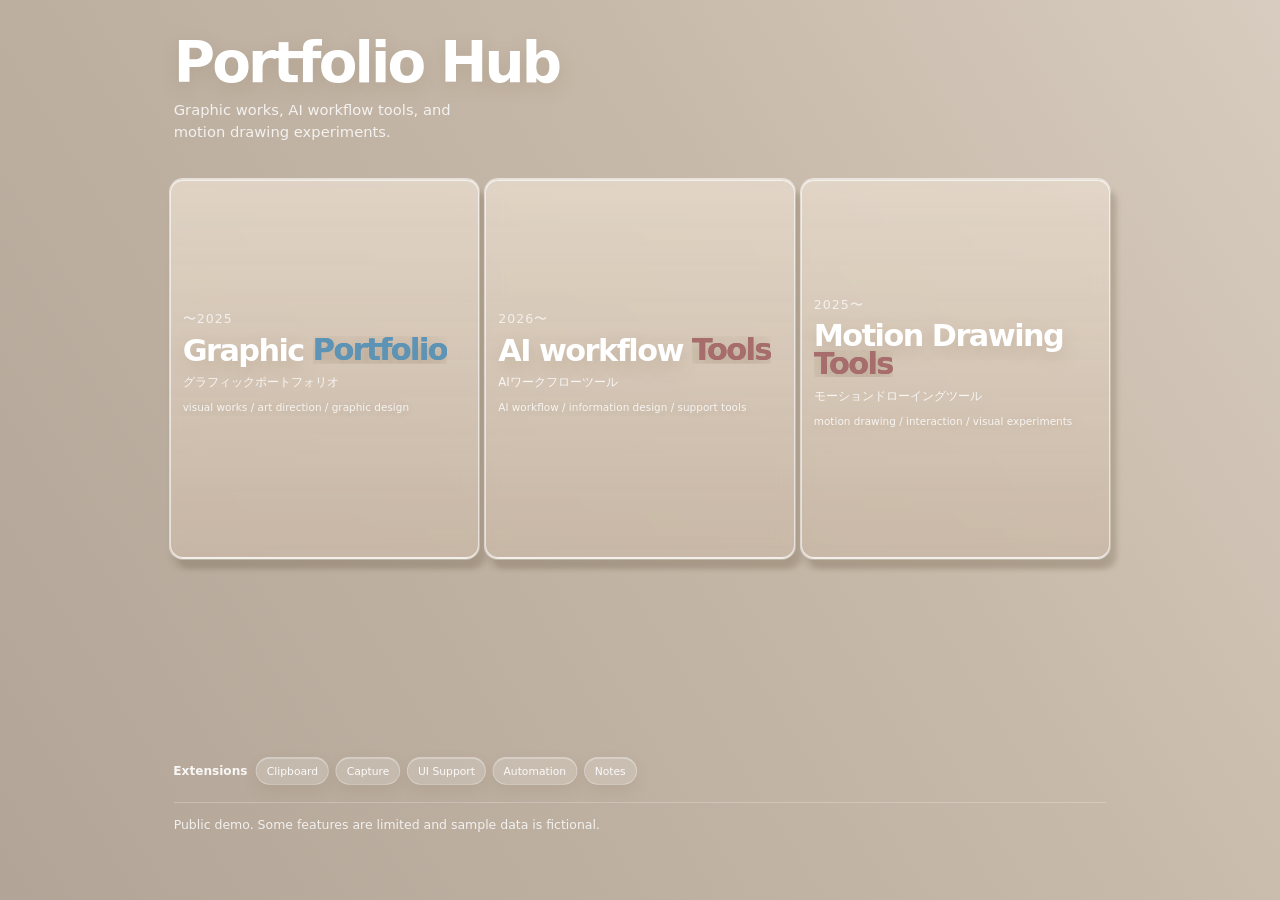
<file: index.html>
<!doctype html>
<html lang="ja">
  <head>
    <meta charset="utf-8" />
    <meta name="viewport" content="width=device-width, initial-scale=1" />
    <meta name="description" content="AI時代の制作を支える、試作と表現のポートフォリオ" />
    <title>Making Tools for Making</title>
    <link rel="icon" href="data:," />
    <script>
      (function() {
        var KEY = "portfoliohub.adminMode";
        var TOKEN = "karagaki-local";
        var params = new URLSearchParams(window.location.search);
        if (params.get("disableAdmin") === "1") {
          localStorage.removeItem(KEY);
        }
        if (params.get("enableAdmin") === TOKEN || params.get("creator") === TOKEN || params.get("admin") === TOKEN) {
          localStorage.setItem(KEY, "1");
        }
        if (localStorage.getItem(KEY) !== "1") {
          document.documentElement.classList.add("hub-public-demo-admin-locked");
        }
      })();
    </script>
    <link rel="stylesheet" href="./assets/css/style.css" />
    <script defer src="./assets/js/main.js"></script>
  </head>
  <body>
    <main class="page">
      <section class="hero">
        <h1>Portfolio Hub</h1>
        <p class="lead">Graphic works, AI workflow tools, and motion drawing experiments.</p>
      </section>

      <section class="cards" aria-label="portfolio sections">
        <a class="card card-graphic" id="graphic" href="https://karagaki.github.io/testportfolio/" aria-label="Graphic portfolio">
          <div class="card-body">
            <p class="card-year">〜2025</p>
            <h2><span class="logo-word logo-word--base">Graphic</span> <span class="logo-word logo-word--portfolio" data-logo-text="Portfolio">Portfolio</span></h2>
            <p class="card-title-ja">グラフィックポートフォリオ</p>
            <p class="card-sub">visual works / art direction / graphic design</p>
          </div>
        </a>

        <a class="card card-kashinoki" id="system-tools" href="./system-tools/index.html" aria-label="AI workflow Tools">
          <div class="card-body">
            <p class="card-year">2026〜</p>
            <h2><span class="logo-word logo-word--base">AI workflow</span> <span class="logo-word logo-word--tools" data-logo-text="Tools">Tools</span></h2>
            <p class="card-title-ja">AIワークフローツール</p>
            <p class="card-sub">AI workflow / information design / support tools</p>
          </div>
        </a>

        <a class="card card-p5" id="uiux-animation-tools" href="./uiux-animation-tools/index.html" aria-label="Motion Drawing Tools">
          <div class="card-body">
            <p class="card-year">2025〜</p>
            <h2><span class="logo-word logo-word--base">Motion Drawing</span> <span class="logo-word logo-word--tools" data-logo-text="Tools">Tools</span></h2>
            <p class="card-title-ja">モーションドローイングツール</p>
            <p class="card-sub">motion drawing / interaction / visual experiments</p>
          </div>
        </a>
      </section>

      <section class="card-hover-summary" aria-live="polite" aria-atomic="true" data-card-hover-summary>
        <p data-card-hover-text></p>
      </section>

      <!-- 個別紹介ページは廃止。TOPカードhover時の短文表示へ統合。 -->

      <section class="footer-block" id="extensions">
        <h3>Extensions</h3>
        <div class="pill-group" aria-label="extensions links">
          <a class="pill" href="#extensions">Clipboard</a>
          <a class="pill" href="#extensions">Capture</a>
          <a class="pill" href="#extensions">UI Support</a>
          <a class="pill" href="#extensions">Automation</a>
          <a class="pill" href="#extensions">Notes</a>
        </div>
      </section>

      <p class="note">Public demo. Some features are limited and sample data is fictional.</p>
    </main>

    <button class="hub-settings-toggle" type="button" aria-expanded="false" aria-controls="hub-settings-panel" aria-label="Open settings panel">？</button>

    <section class="hub-settings" id="hub-settings-panel" aria-hidden="true" aria-label="Hub settings panel">
      <div class="hub-settings__panel">
        <div class="hub-settings__header">
          <div>
            <p class="hub-settings__eyebrow">Hub controls</p>
            <h2>Visual settings</h2>
          </div>
          <button class="hub-settings__close" type="button" aria-label="Close settings panel">Close</button>
        </div>

        <div class="hub-settings__body">
          <h3 class="hub-settings__group">背景</h3>
          <label class="hub-control"><span>背景の明るさ</span><input type="range" min="0.58" max="1.48" step="0.01" data-hub-control="bg-lightness" /></label>
          <label class="hub-control"><span>背景の暖色感</span><input type="range" min="0.68" max="1.42" step="0.01" data-hub-control="bg-warmth" /></label>
          <label class="hub-control"><span>背景ぼかし光の強さ</span><input type="range" min="0" max="2" step="0.01" data-hub-control="light-strength" /></label>
          <label class="hub-control"><span>背景光の位置</span><input type="range" min="0.6" max="1.5" step="0.01" data-hub-control="light-position" /></label>
          <label class="hub-control"><span>背景光の広がり</span><input type="range" min="0.55" max="1.6" step="0.01" data-hub-control="light-spread" /></label>
          <label class="hub-control"><span>背景グラデーション角度</span><input type="range" min="120" max="240" step="1" data-hub-control="bg-angle" /></label>
          <label class="hub-control"><span>背景コントラスト</span><input type="range" min="0.78" max="1.3" step="0.01" data-hub-control="bg-contrast" /></label>

          <h3 class="hub-settings__group">カード</h3>
          <label class="hub-control"><span>パネル透明度</span><input type="range" min="0.05" max="0.6" step="0.01" data-hub-control="card-alpha" /></label>
          <label class="hub-control"><span>パネルblur</span><input type="range" min="8" max="44" step="1" data-hub-control="card-blur" /></label>
          <label class="hub-control"><span>パネル境界線の強さ</span><input type="range" min="0.08" max="0.92" step="0.01" data-hub-control="card-border-alpha" /></label>
          <label class="hub-control"><span>パネル影の強さ</span><input type="range" min="0.02" max="0.5" step="0.01" data-hub-control="card-shadow-strength" /></label>
          <label class="hub-control"><span>パネルハイライト強度</span><input type="range" min="0.08" max="0.9" step="0.01" data-hub-control="card-highlight-strength" /></label>
          <label class="hub-control"><span>パネル内側光</span><input type="range" min="0.02" max="0.56" step="0.01" data-hub-control="card-inner-light" /></label>
          <label class="hub-control"><span>カード幅</span><input type="range" min="0.84" max="1.22" step="0.01" data-hub-control="card-width" /></label>
          <label class="hub-control"><span>カード角丸</span><input type="range" min="14" max="52" step="1" data-hub-control="card-radius" /></label>
          <label class="hub-control"><span>角丸のなめらかさ</span><input type="range" min="0.7" max="1.4" step="0.01" data-hub-control="card-radius-smooth" /></label>
          <label class="hub-control"><span>上ハイライト位置</span><input type="range" min="-0.2" max="0.6" step="0.01" data-hub-control="card-highlight-y" /></label>
          <label class="hub-control"><span>下グラデーション濃度</span><input type="range" min="0" max="0.4" step="0.01" data-hub-control="card-bottom-tint" /></label>
          <label class="hub-control"><span>カード高さ</span><input type="range" min="150" max="380" step="1" data-hub-control="card-height" /></label>
          <label class="hub-control"><span>カード内余白</span><input type="range" min="8" max="34" step="1" data-hub-control="card-padding" /></label>
          <label class="hub-control"><span>カード内側曇り</span><input type="range" min="0.72" max="1.3" step="0.01" data-hub-control="frost-strength" /></label>
          <label class="hub-control"><span>白フチの強さ</span><input type="range" min="0.72" max="1.3" step="0.01" data-hub-control="edge-white" /></label>
          <h3 class="hub-settings__group">文字</h3>
          <label class="hub-control"><span>文字位置 上下</span><input type="range" min="-60" max="60" step="1" data-hub-control="card-content-y" /></label>
          <label class="hub-control"><span>文字位置 左右</span><input type="range" min="-18" max="18" step="1" data-hub-control="card-content-x" /></label>
          <label class="hub-control"><span>文字ブロック間隔</span><input type="range" min="2" max="18" step="1" data-hub-control="card-text-gap" /></label>
          <label class="hub-control"><span>タイトルサイズ</span><input type="range" min="0.82" max="1.24" step="0.01" data-hub-control="title-size" /></label>
          <label class="hub-control"><span>日本語補足サイズ</span><input type="range" min="0.82" max="1.24" step="0.01" data-hub-control="ja-size" /></label>
          <label class="hub-control"><span>英語説明サイズ</span><input type="range" min="0.78" max="1.28" step="0.01" data-hub-control="sub-size" /></label>
          <label class="hub-control"><span>年代表示サイズ</span><input type="range" min="0.76" max="1.3" step="0.01" data-hub-control="year-size" /></label>
          <label class="hub-control"><span>文字全体の行間</span><input type="range" min="0.88" max="1.2" step="0.01" data-hub-control="line-height" /></label>
          <label class="hub-control"><span>文字の明るさ</span><input type="range" min="0.55" max="1" step="0.01" data-hub-control="text-strength" /></label>
          <label class="hub-control"><span>文字影の強さ</span><input type="range" min="0.02" max="0.55" step="0.01" data-hub-control="text-shadow-strength" /></label>
          <label class="hub-control hub-control--color"><span>説明文の影色</span><input type="color" value="#000000" data-hub-control="hover-text-shadow-color" /></label>

          <h3 class="hub-settings__group">影</h3>
          <label class="hub-control"><span>影の距離</span><input type="range" min="0" max="44" step="1" data-hub-control="shadow-distance" /></label>
          <label class="hub-control"><span>影のぼかし</span><input type="range" min="8" max="64" step="1" data-hub-control="shadow-blur" /></label>
          <label class="hub-control"><span>影の濃さ</span><input type="range" min="0.04" max="0.5" step="0.01" data-hub-control="shadow-alpha" /></label>
          <label class="hub-control"><span>影の下方向</span><input type="range" min="-12" max="34" step="1" data-hub-control="shadow-y" /></label>
          <label class="hub-control"><span>影の横方向</span><input type="range" min="-12" max="34" step="1" data-hub-control="shadow-x" /></label>
          <label class="hub-control"><span>影色の暖色感</span><input type="range" min="0.72" max="1.3" step="0.01" data-hub-control="shadow-warmth" /></label>
          <label class="hub-control"><span>影の広がり</span><input type="range" min="0.72" max="1.4" step="0.01" data-hub-control="shadow-spread" /></label>
          <label class="hub-control"><span>内側ハイライト</span><input type="range" min="0.04" max="0.8" step="0.01" data-hub-control="inner-highlight" /></label>
          <label class="hub-control"><span>下辺の接地影</span><input type="range" min="0" max="1" step="0.01" data-hub-control="ground-shadow" /></label>
          <label class="hub-control"><span>影バリエーション</span><select data-hub-control="shadow-mode"><option value="Soft">Soft</option><option value="Floating">Floating</option><option value="Deep">Deep</option><option value="Flat">Flat</option><option value="Glow">Glow</option></select></label>

          <h3 class="hub-settings__group">下部</h3>
          <label class="hub-control"><span>全体サイズ</span><input type="range" min="0.8" max="1.24" step="0.01" data-hub-control="scale" /></label>
          <label class="hub-control"><span>全体左右余白</span><input type="range" min="0.72" max="1.28" step="0.01" data-hub-control="page-padding-x" /></label>
          <label class="hub-control"><span>全体上下余白</span><input type="range" min="0.72" max="1.28" step="0.01" data-hub-control="page-padding-y" /></label>
          <label class="hub-control"><span>Extensions位置</span><input type="range" min="-0.2" max="0.8" step="0.01" data-hub-control="extensions-y" /></label>
          <label class="hub-control"><span>Extensionsサイズ</span><input type="range" min="0.84" max="1.18" step="0.01" data-hub-control="extensions-size" /></label>
          <label class="hub-control"><span>カード間隔</span><input type="range" min="4" max="28" step="1" data-hub-control="card-gap" /></label>
          <label class="hub-control"><span>pill透明度</span><input type="range" min="0.06" max="0.34" step="0.01" data-hub-control="pill-alpha" /></label>
          <label class="hub-control"><span>pill境界線</span><input type="range" min="0.12" max="0.7" step="0.01" data-hub-control="pill-border-alpha" /></label>

        </div>

        <div class="hub-settings__footer">
          <button class="hub-settings__copy" type="button">設定値をコピー</button>
          <button class="hub-settings__reset" type="button">初期設定へ戻す</button>
          <span class="hub-settings__status" aria-live="polite" aria-atomic="true"></span>
        </div>
      </div>
    </section>
  </body>
</html>
</file>
<file: assets/css/style.css>
:root {
  color-scheme: light;
  --bg: #c8beb1;
  --bg-soft: #a99f93;
  /* 仮素材。後で正式なTOP背景素材へ差し替え予定。 */
  --hub-preview-image: url("../img/system-tools-preview01-1.webp");
  --hub-page-background:
    radial-gradient(circle at calc(18% * var(--hub-light-position)) calc(16% * var(--hub-light-position)), rgba(255, 247, 236, calc(0.58 * var(--hub-light-strength) * var(--hub-bg-contrast))), transparent 0 calc(22% * var(--hub-light-spread))),
    radial-gradient(circle at calc(84% / var(--hub-light-position)) 14%, rgba(255, 255, 255, calc(0.34 * var(--hub-light-strength) * var(--hub-bg-contrast))), transparent 0 calc(18% * var(--hub-light-spread))),
    radial-gradient(circle at 52% 82%, rgba(147, 124, 101, calc(0.28 * var(--hub-bg-warmth) * var(--hub-bg-contrast))), transparent 0 calc(24% * var(--hub-light-spread))),
    radial-gradient(circle at 72% 62%, rgba(255, 236, 215, calc(0.18 * var(--hub-light-strength) * var(--hub-bg-contrast))), transparent 0 calc(20% * var(--hub-light-spread))),
    linear-gradient(var(--hub-bg-angle),
      color-mix(in srgb, #d7ccbf calc(100% * var(--hub-bg-lightness)), white 0%) 0%,
      color-mix(in srgb, #c7b9a9 calc(100% * var(--hub-bg-lightness)), white 0%) 38%,
      color-mix(in srgb, #b2a597 calc(100% * var(--hub-bg-lightness)), white 0%) 100%);
  --surface: rgba(255, 255, 255, 0.26);
  --surface-strong: rgba(255, 255, 255, 0.34);
  --text: rgba(255, 255, 255, 0.98);
  --muted: rgba(255, 255, 255, 0.82);
  --muted-soft: rgba(255, 255, 255, 0.7);
  --border: rgba(255, 255, 255, 0.5);
  --shadow: 0 24px 48px rgba(94, 79, 61, 0.18);
  --radius-xl: 38px;
  --hub-bg-lightness: 1;
  --hub-bg-warmth: 1;
  --hub-light-strength: 1;
  --hub-card-alpha: 0.34;
  --hub-card-blur: 26px;
  --hub-card-border-alpha: 0.5;
  --hub-card-shadow-strength: 0.18;
  --hub-text-strength: 0.98;
  --hub-scale: 1;
  --hub-card-gap: 14px;
  --hub-card-radius: 30px;
  --hub-card-height: 238px;
  --hub-card-padding: 18px;
  --hub-light-position: 1;
  --hub-light-spread: 1;
  --hub-card-highlight-strength: 0.44;
  --hub-card-inner-light: 0.24;
  --hub-text-shadow-strength: 0.2;
  --hub-hover-text-shadow-color: #000000;
  --hub-hover-text-shadow-rgb: 0, 0, 0;
  --hub-hover-line1-size: 19.5px;
  --hub-hover-line2-size: 19.5px;
  --hub-hover-line3-size: 14.5px;
  --hub-hover-line-gap: 16px;
  --hub-hover-summary-gap: 30px;
  --hub-hover-char-start-delay: 0.08s;
  --hub-hover-char-step: 0.04s;
  --hub-hover-char-duration: 1.12s;
  --hub-hover-char-x-start: 0em;
  --hub-hover-char-y-start: 0.87em;
  --hub-hover-char-blur: 3.5px;
  --hub-shadow-distance: 18px;
  --hub-shadow-blur: 38px;
  --hub-shadow-alpha: 0.18;
  --hub-card-shadow-alpha-final: 0.18;
  --hub-card-shadow-ambient-alpha-final: 0.08;
  --hub-card-shadow-hover-alpha-final: 0.26;
  --hub-shadow-y: 12px;
  --hub-inner-highlight: 0.58;
  --hub-ground-shadow: 0.14;
  --hub-shadow-mode: Soft;
  --hub-card-width: 1;
  --hub-card-radius-smooth: 1;
  --hub-card-highlight-y: 0.18;
  --hub-card-bottom-tint: 0.12;
  --hub-bg-angle: 180deg;
  --hub-bg-contrast: 1;
  --hub-page-padding-x: 1;
  --hub-page-padding-y: 1;
  --hub-extensions-y: 0;
  --hub-extensions-size: 1;
  --hub-pill-alpha: 0.22;
  --hub-pill-border-alpha: 0.4;
  --hub-card-content-y: 0;
  --hub-card-content-x: 0;
  --hub-card-text-gap: 8px;
  --hub-title-size: 1;
  --hub-ja-size: 1;
  --hub-sub-size: 1;
  --hub-year-size: 1;
  --hub-line-height: 1;
  --hub-frost-strength: 1;
  --hub-edge-white: 1;
  --hub-shadow-x: 18px;
  --hub-shadow-warmth: 1;
  --hub-shadow-spread: 1;
  --hub-card-exit-duration: 0.8s;
  --hub-intro-in-duration: 1s;
  --hub-intro-out-duration: 0.8s;
  --hub-copy-delay: 0.4s;
  --hub-page-jump-delay: 0.5s;
  --hub-preview-float-duration: 6s;
  --hub-preview-float-distance: 6px;
  --hub-preview-slide-duration: 5s;
  --hub-card-preview-fade-duration: 1.8s;
  --hub-card-preview-opacity: 0.74;
  --hub-card-preview-image-width: 1800px;
  --hub-panel-switch-duration: 0.6s;
  --hub-panel-switch-delay: 0.2s;
  --hub-panel-overlap-duration: 0.25s;
  --hub-cta-fade-duration: 0.5s;
  --hub-return-response-duration: 0.18s;
  --hub-arrow-response-duration: 0.18s;
  --hub-button-hover-lift: 2px;
  --hub-auto-panel-lift-duration: 1.35s;
  --hub-logo-delay: 1.2s;
  --hub-logo-portfolio-color: #7fb6d8;
  --hub-logo-portfolio-color-rgb: 127, 182, 216;
  --hub-logo-portfolio-duration: 2.4s;
  --hub-logo-portfolio-clip-from: inset(100% 0 0 0);
  --hub-logo-portfolio-clip-to: inset(0 0 100% 0);
  --hub-logo-portfolio-gradient-angle: 0deg;
  --hub-logo-tools-color: #d79a6f;
  --hub-logo-tools-color-rgb: 215, 154, 111;
  --hub-logo-tools-duration: 2.4s;
  --hub-logo-tools-clip-from: inset(100% 0 0 0);
  --hub-logo-tools-clip-to: inset(0 0 100% 0);
  --hub-logo-tools-gradient-angle: 0deg;
  --settings-dock-width: clamp(248px, 20vw, 260px);
  --settings-dock-gap: clamp(6px, 0.8vw, 10px);
}

* {
  box-sizing: border-box;
}

html {
  scroll-behavior: smooth;
  min-height: 100%;
  background: var(--hub-page-background);
  overscroll-behavior-x: none;
  overscroll-behavior-y: none;
  overflow-x: hidden;
}

body {
  margin: 0;
  font-family: ui-sans-serif, system-ui, -apple-system, BlinkMacSystemFont, "Segoe UI", sans-serif;
  color: var(--text);
  background: var(--hub-page-background);
  min-height: 100vh;
  min-height: 100dvh;
  overscroll-behavior-x: none;
  overscroll-behavior-y: none;
  overflow-x: hidden;
}

a {
  color: inherit;
  text-decoration: none;
}

.page {
  position: relative;
  z-index: 1;
  isolation: isolate;
  width: min(calc(940px * var(--hub-scale) * var(--hub-card-width)), calc(100% - 28px));
  margin: 0 auto;
  padding: calc(24px * var(--hub-page-padding-y)) calc(14px * var(--hub-page-padding-x)) calc(34px * var(--hub-page-padding-y));
  transition: width 0.45s cubic-bezier(.22, 1, .36, 1), margin 0.45s cubic-bezier(.22, 1, .36, 1), max-width 0.45s cubic-bezier(.22, 1, .36, 1);
}

body.hub-settings-open {
  overflow: hidden;
  --settings-dock-width: clamp(248px, 20vw, 260px);
  --settings-dock-gap: clamp(6px, 0.8vw, 10px);
}

body.hub-settings-open .page {
  width: calc(100% - var(--settings-dock-width) - var(--settings-dock-gap));
  max-width: none;
  margin: 0;
  user-select: none;
}

.hero {
  padding: 6px 4px 16px;
}

.hero h1 {
  margin: 0;
  font-size: clamp(2.1rem, 4.4vw, 4.2rem);
  line-height: 0.92;
  letter-spacing: -0.05em;
  color: rgba(255, 255, 255, var(--hub-text-strength));
  text-shadow: 0 6px 18px rgba(124, 98, 73, 0.18);
}

.lead {
  max-width: 320px;
  margin: 10px 0 0;
  font-size: 0.92rem;
  line-height: 1.5;
  color: var(--muted);
}

.cards {
  position: relative;
  isolation: isolate;
  display: grid;
  grid-template-columns: repeat(3, minmax(0, 1fr));
  gap: var(--hub-card-gap);
  margin-top: 20px;
  max-height: calc((var(--hub-card-height) * 1px) + 40px);
  overflow: visible;
  transition: opacity var(--hub-card-exit-duration) ease, transform var(--hub-card-exit-duration) ease, filter var(--hub-card-exit-duration) ease, max-height var(--hub-card-exit-duration) ease, margin-top var(--hub-card-exit-duration) ease;
}

.page::before {
  content: "";
  position: fixed;
  inset: -8vh -8vw;
  z-index: -1;
  background-color: rgba(217, 210, 200, 0.66);
  background-image: none;
  opacity: 0;
  filter: none;
  transform: translate3d(0, 8px, 0) scale(1.03);
  transition: opacity 240ms ease, transform 240ms ease, filter 240ms ease;
  pointer-events: none;
  -webkit-mask-image: linear-gradient(180deg, transparent 0%, rgba(0, 0, 0, 0.01) 2%, rgba(0, 0, 0, 0.03) 8%, rgba(0, 0, 0, 0.1) 16%, rgba(0, 0, 0, 0.42) 26%, rgba(0, 0, 0, 0.96) 36%, rgba(0, 0, 0, 1) 46%, rgba(0, 0, 0, 1) 54%, rgba(0, 0, 0, 0.96) 64%, rgba(0, 0, 0, 0.42) 74%, rgba(0, 0, 0, 0.1) 84%, rgba(0, 0, 0, 0.03) 92%, rgba(0, 0, 0, 0.01) 98%, transparent 100%);
  mask-image: linear-gradient(180deg, transparent 0%, rgba(0, 0, 0, 0.01) 2%, rgba(0, 0, 0, 0.03) 8%, rgba(0, 0, 0, 0.1) 16%, rgba(0, 0, 0, 0.42) 26%, rgba(0, 0, 0, 0.96) 36%, rgba(0, 0, 0, 1) 46%, rgba(0, 0, 0, 1) 54%, rgba(0, 0, 0, 0.96) 64%, rgba(0, 0, 0, 0.42) 74%, rgba(0, 0, 0, 0.1) 84%, rgba(0, 0, 0, 0.03) 92%, rgba(0, 0, 0, 0.01) 98%, transparent 100%);
  -webkit-mask-size: 100% 100%;
  mask-size: 100% 100%;
  -webkit-mask-repeat: no-repeat;
  mask-repeat: no-repeat;
  -webkit-mask-position: center;
  mask-position: center;
}

.page.has-card-preview::before {
  opacity: 0.38;
  transform: translate3d(0, 0, 0) scale(1.01);
}

.card-preview-backdrop {
  position: fixed;
  inset: -8vh -8vw;
  z-index: 0;
  overflow: hidden;
  pointer-events: none;
  opacity: 0;
  transform: translate3d(0, 8px, 0) scale(1.03);
  transition: opacity var(--hub-card-preview-fade-duration) ease-in-out, transform var(--hub-card-preview-fade-duration) ease-in-out;
}

.card-preview-backdrop.is-active {
  opacity: var(--hub-card-preview-opacity);
  transform: translate3d(0, 0, 0) scale(1.01);
}

.card-preview-backdrop__layer {
  position: absolute;
  inset: 0;
  background-size: var(--hub-card-preview-image-width) auto;
  background-position: center center;
  background-repeat: no-repeat;
  opacity: 0;
  transform: translate3d(0, 0, 0) scale(1.04);
  transform-origin: center center;
  filter: blur(0.45px) saturate(1.12) brightness(1.08) contrast(1.04);
  transition:
    opacity var(--hub-card-preview-fade-duration) ease-in-out,
    transform var(--hub-card-preview-fade-duration) ease-in-out;
  will-change: opacity, transform;
  -webkit-mask-image: linear-gradient(180deg, transparent 0%, rgba(0, 0, 0, 0.01) 2%, rgba(0, 0, 0, 0.03) 8%, rgba(0, 0, 0, 0.1) 16%, rgba(0, 0, 0, 0.42) 26%, rgba(0, 0, 0, 0.96) 36%, rgba(0, 0, 0, 1) 46%, rgba(0, 0, 0, 1) 54%, rgba(0, 0, 0, 0.96) 64%, rgba(0, 0, 0, 0.42) 74%, rgba(0, 0, 0, 0.1) 84%, rgba(0, 0, 0, 0.03) 92%, rgba(0, 0, 0, 0.01) 98%, transparent 100%);
  mask-image: linear-gradient(180deg, transparent 0%, rgba(0, 0, 0, 0.01) 2%, rgba(0, 0, 0, 0.03) 8%, rgba(0, 0, 0, 0.1) 16%, rgba(0, 0, 0, 0.42) 26%, rgba(0, 0, 0, 0.96) 36%, rgba(0, 0, 0, 1) 46%, rgba(0, 0, 0, 1) 54%, rgba(0, 0, 0, 0.96) 64%, rgba(0, 0, 0, 0.42) 74%, rgba(0, 0, 0, 0.1) 84%, rgba(0, 0, 0, 0.03) 92%, rgba(0, 0, 0, 0.01) 98%, transparent 100%);
  -webkit-mask-size: 100% 100%;
  mask-size: 100% 100%;
  -webkit-mask-repeat: no-repeat;
  mask-repeat: no-repeat;
  -webkit-mask-position: center;
  mask-position: center;
}

.card-preview-backdrop__layer.is-visible {
  opacity: 1;
  transform: translate3d(0, 0, 0) scale(1);
}

.card {
  position: relative;
  z-index: 1;
  height: calc(var(--hub-card-height) * 1px);
  overflow: hidden;
  display: flex;
  flex-direction: column;
  justify-self: center;
  width: 100%;
  border: 1px solid rgba(255, 255, 255, var(--hub-card-border-alpha));
  border-radius: calc(var(--hub-card-radius) * var(--hub-card-radius-smooth) * 1px);
  background:
    linear-gradient(180deg, rgba(226, 214, 200, calc(var(--hub-card-alpha) + 0.52)), rgba(198, 182, 166, calc(var(--hub-card-alpha) + 0.44))),
    linear-gradient(180deg, rgba(233, 223, 210, calc(var(--hub-card-alpha) + 0.38)), rgba(207, 191, 176, calc(var(--hub-card-alpha) + 0.3)));
  box-shadow:
    var(--hub-shadow-x) var(--hub-shadow-y) calc(var(--hub-shadow-blur) * var(--hub-shadow-spread)) rgba(116, 98, 78, var(--hub-card-shadow-alpha-final)),
    0 var(--hub-shadow-distance) calc(var(--hub-shadow-blur) * 0.72) rgba(116, 98, 78, var(--hub-card-shadow-ambient-alpha-final)),
    0 0 0 1px rgba(255, 255, 255, var(--hub-card-border-alpha)),
    inset 0 1px 0 rgba(255, 255, 255, calc(var(--hub-inner-highlight) * var(--hub-edge-white))),
    inset 0 -1px 0 rgba(255, 255, 255, calc(var(--hub-ground-shadow) * var(--hub-edge-white)));
  backdrop-filter: blur(var(--hub-card-blur)) saturate(145%);
  -webkit-backdrop-filter: blur(var(--hub-card-blur)) saturate(145%);
  transition: transform 180ms ease, box-shadow 180ms ease, filter 260ms ease;
}

.card:focus-visible {
  outline: 3px solid rgba(66, 95, 255, 0.28);
  outline-offset: 3px;
}

.card:hover {
  transform: translateY(-10px);
  box-shadow:
    var(--hub-shadow-x) var(--hub-shadow-y) calc(var(--hub-shadow-blur) + 10px) rgba(116, 98, 78, var(--hub-card-shadow-hover-alpha-final)),
    0 calc(var(--hub-shadow-distance) + 6px) calc(var(--hub-shadow-blur) * 0.82) rgba(116, 98, 78, var(--hub-card-shadow-ambient-alpha-final)),
    0 0 0 1px rgba(255, 255, 255, calc(var(--hub-card-border-alpha) + 0.06)),
    inset 0 1px 0 rgba(255, 255, 255, calc((var(--hub-inner-highlight) + 0.1) * var(--hub-edge-white))),
    inset 0 -1px 0 rgba(255, 255, 255, calc((var(--hub-ground-shadow) + 0.04) * var(--hub-edge-white)));
}

.card-body {
  display: flex;
  flex-direction: column;
  justify-content: center;
  flex: 1;
  min-height: 0;
  padding: calc(18px * var(--hub-card-padding) / 18) calc(20px * var(--hub-card-padding) / 18) calc(18px * var(--hub-card-padding) / 18);
  transform: translate(var(--hub-card-content-x), var(--hub-card-content-y));
  gap: var(--hub-card-text-gap);
  line-height: var(--hub-line-height);
}

.card-kicker {
  margin: 0 0 10px;
  font-size: 1rem;
  letter-spacing: -0.02em;
  color: var(--muted);
}

.card-year {
  margin: 0 0 10px;
  font-size: calc(0.74rem * var(--hub-year-size));
  letter-spacing: 0.08em;
  color: var(--muted-soft);
}

.card-body h2 {
  margin: 0;
  font-size: calc(2.2rem * var(--hub-title-size));
  line-height: 0.92;
  letter-spacing: -0.05em;
  color: rgba(255, 255, 255, var(--hub-text-strength));
  text-shadow: 0 6px 18px rgba(124, 98, 73, var(--hub-text-shadow-strength));
  transition: opacity 260ms ease, filter 260ms ease, transform 260ms ease;
}

.logo-word {
  display: inline-block;
  position: relative;
  line-height: inherit;
  vertical-align: baseline;
  color: rgba(255, 255, 255, var(--hub-text-strength));
  -webkit-text-fill-color: currentColor;
}

.logo-word--portfolio,
.logo-word--tools {
  overflow: hidden;
  isolation: isolate;
  vertical-align: -0.085em;
}

.logo-word--portfolio {
  animation: hubLogoPortfolioColorSet 0.01s linear calc(var(--hub-logo-delay) + var(--hub-logo-portfolio-duration)) forwards;
}

.logo-word--tools {
  animation: hubLogoToolsColorSet 0.01s linear calc(var(--hub-logo-delay) + var(--hub-logo-tools-duration)) forwards;
}

.logo-word--portfolio::after,
.logo-word--tools::after {
  content: attr(data-logo-text);
  position: absolute;
  inset: 0;
  display: block;
  width: 100%;
  height: 100%;
  line-height: inherit;
  z-index: 1;
  opacity: 1;
  pointer-events: none;
  clip-path: inset(100% 0 0 0);
}

.logo-word--portfolio::after {
  color: var(--hub-logo-portfolio-color);
  -webkit-text-fill-color: var(--hub-logo-portfolio-color);
  animation: hubLogoPortfolioWash var(--hub-logo-portfolio-duration) cubic-bezier(0.2, 0.72, 0.22, 1) var(--hub-logo-delay) forwards;
}

.logo-word--tools::after {
  color: var(--hub-logo-tools-color);
  -webkit-text-fill-color: var(--hub-logo-tools-color);
  animation: hubLogoToolsWash var(--hub-logo-tools-duration) cubic-bezier(0.2, 0.72, 0.22, 1) var(--hub-logo-delay) forwards;
}

@keyframes hubLogoPortfolioWash {
  from {
    clip-path: var(--hub-logo-portfolio-clip-from);
  }
  to {
    clip-path: inset(0 0 0 0);
  }
}

@keyframes hubLogoToolsWash {
  from {
    clip-path: var(--hub-logo-tools-clip-from);
  }
  to {
    clip-path: inset(0 0 0 0);
  }
}

@keyframes hubLogoPortfolioColorSet {
  from,
  to {
    color: var(--hub-logo-portfolio-color);
    -webkit-text-fill-color: var(--hub-logo-portfolio-color);
  }
}

@keyframes hubLogoToolsColorSet {
  from,
  to {
    color: var(--hub-logo-tools-color);
    -webkit-text-fill-color: var(--hub-logo-tools-color);
  }
}


@media (prefers-reduced-motion: reduce) {
  .logo-word--portfolio,
  .logo-word--tools {
    animation-delay: 0s;
    animation-duration: 0.01s;
  }
  .logo-word--portfolio::after,
  .logo-word--tools::after {
    animation: none;
    clip-path: inset(0 0 0 0);
  }
}

.card-title-ja {
  margin: 8px 0 0;
  font-size: calc(0.88rem * var(--hub-ja-size));
  line-height: 1.3;
  color: rgba(255, 255, 255, calc(var(--hub-text-strength) * 0.86));
}

.card-sub {
  margin: 8px 0 0;
  color: var(--muted);
  line-height: 1.4;
  font-size: calc(0.84rem * var(--hub-sub-size));
  text-shadow: 0 1px 8px rgba(124, 98, 73, calc(var(--hub-text-shadow-strength) * 0.6));
  transition: opacity 260ms ease, filter 260ms ease, transform 260ms ease;
}


.cards.has-active-card .card:not(.is-active-card) .card-year,
.cards.has-active-card .card:not(.is-active-card) .card-body h2,
.cards.has-active-card .card:not(.is-active-card) .card-title-ja,
.cards.has-active-card .card:not(.is-active-card) .card-sub {
  opacity: 0.28;
  filter: blur(0.35px);
}

.cards.has-active-card .card.is-active-card .card-year,
.cards.has-active-card .card.is-active-card .card-body h2,
.cards.has-active-card .card.is-active-card .card-title-ja,
.cards.has-active-card .card.is-active-card .card-sub {
  opacity: 1;
  filter: none;
}


.card::after {
  content: "Open";
  position: absolute;
  right: 24px;
  bottom: 18px;
  font-size: 0.82rem;
  letter-spacing: 0.04em;
  color: rgba(255, 255, 255, calc(var(--hub-text-strength) * 0.88));
  opacity: 0;
  transform: translateY(4px);
  transition: opacity 160ms ease, transform 160ms ease;
  pointer-events: none;
}

.card:hover::after,
.card:focus-visible::after {
  opacity: 1;
  transform: translateY(0);
}

.page.is-system-preview .cards,
.page.is-system-preview .footer-block,
.page.is-system-preview .note {
  opacity: 0;
  filter: blur(8px);
  pointer-events: none;
}

.page.is-system-preview .cards {
  max-height: 0;
  margin-top: 0;
  overflow: hidden;
  transform: translateY(-18px) scale(0.98);
}

.page.is-system-preview .footer-block,
.page.is-system-preview .note {
  transform: translateY(18px) scale(0.98);
}

.footer-block,
.note {
  transition: opacity var(--hub-card-exit-duration) ease, transform var(--hub-card-exit-duration) ease, filter var(--hub-card-exit-duration) ease;
}

.system-preview {
  display: none;
  place-items: center;
  min-height: 0;
  margin-top: 0;
  scroll-margin-top: 16px;
  opacity: 0;
  transform: translateY(12px);
  pointer-events: none;
  transition: opacity var(--hub-intro-in-duration) ease, transform var(--hub-intro-in-duration) ease, min-height var(--hub-card-exit-duration) ease, margin-top var(--hub-card-exit-duration) ease;
}

.page.is-system-preview .system-preview {
  display: grid;
  min-height: min(600px, calc(100vh - 150px));
  margin-top: 20px;
  opacity: 1;
  transform: translateY(0);
  pointer-events: auto;
}

.system-preview__panel {
  width: min(920px, 100%);
  max-width: calc(100vw - 28px);
  padding: clamp(18px, 2.8vw, 28px);
  border: 1px solid rgba(255, 255, 255, var(--hub-card-border-alpha));
  border-radius: calc(var(--hub-card-radius) * var(--hub-card-radius-smooth) * 1px);
  background:
    linear-gradient(180deg, rgba(255, 255, 255, calc(var(--hub-card-alpha) + 0.22)), rgba(255, 255, 255, calc(var(--hub-card-alpha) + 0.08))),
    linear-gradient(140deg, rgba(83, 72, 62, 0.22), rgba(255, 255, 255, 0.14));
  box-shadow:
    var(--hub-shadow-x) var(--hub-shadow-y) calc(var(--hub-shadow-blur) * var(--hub-shadow-spread)) rgba(116, 98, 78, var(--hub-card-shadow-alpha-final)),
    0 var(--hub-shadow-distance) calc(var(--hub-shadow-blur) * 0.72) rgba(116, 98, 78, var(--hub-card-shadow-ambient-alpha-final)),
    0 0 0 1px rgba(255, 255, 255, var(--hub-card-border-alpha)),
    inset 0 1px 0 rgba(255, 255, 255, calc(var(--hub-inner-highlight) * var(--hub-edge-white)));
  backdrop-filter: blur(var(--hub-card-blur)) saturate(145%);
  -webkit-backdrop-filter: blur(var(--hub-card-blur)) saturate(145%);
  animation: system-preview-float var(--hub-preview-float-duration) ease-in-out infinite;
}

.page.is-system-preview.is-system-preview-leaving .system-preview,
.page.is-system-preview.is-preview-switching .system-preview__panel {
  opacity: 0;
  transform: translateY(10px) scale(0.98);
  transition-duration: var(--hub-panel-switch-duration);
}

.system-preview__panel {
  transition: opacity var(--hub-panel-switch-duration) ease, transform var(--hub-panel-switch-duration) ease;
}

.system-preview__content {
  display: grid;
  grid-template-columns: minmax(0, 1fr);
  gap: clamp(16px, 2.8vw, 26px);
  align-items: center;
}

.system-preview__text {
  opacity: 0;
  transform: translateY(14px);
}

.page.is-system-preview .system-preview__text {
  animation: system-stage-in var(--hub-intro-in-duration) ease calc(var(--hub-copy-delay) * 0.3) forwards;
}

.page.is-system-preview .system-preview__visual {
  animation: none;
}

.system-preview__eyebrow {
  margin: 0 0 10px;
  font-size: 0.82rem;
  letter-spacing: 0.08em;
  color: rgba(255, 255, 255, 0.86);
}

.system-preview h2 {
  margin: 0;
  font-size: clamp(1.42rem, 3vw, 2.34rem);
  line-height: 1.12;
  letter-spacing: -0.03em;
  color: #fff;
  text-shadow: 0 8px 24px rgba(86, 68, 50, 0.34);
}

.system-preview__subcopy {
  margin: 14px 0 0;
  color: rgba(255, 255, 255, 0.94);
  font-size: clamp(0.94rem, 1.8vw, 1.04rem);
  line-height: 1.55;
  text-shadow: 0 4px 14px rgba(86, 68, 50, 0.24);
  opacity: 0;
  transform: translateY(8px);
}

.page.is-system-preview .system-preview__subcopy {
  animation: system-stage-in var(--hub-intro-in-duration) ease calc(var(--hub-copy-delay) * 0.65) forwards;
}

.system-preview__chips {
  display: flex;
  flex-wrap: wrap;
  gap: 7px;
  margin-top: 14px;
  opacity: 0;
  transform: translateY(8px);
}

.page.is-system-preview .system-preview__chips {
  animation: system-stage-in var(--hub-intro-in-duration) ease calc(var(--hub-copy-delay) * 0.85) forwards;
}

.system-preview__chips span {
  border: 1px solid rgba(255, 255, 255, 0.42);
  border-radius: 999px;
  padding: 7px 10px;
  background: rgba(80, 68, 56, 0.18);
  color: rgba(255, 255, 255, 0.94);
  font-size: 0.72rem;
  line-height: 1;
  box-shadow: inset 0 1px 0 rgba(255, 255, 255, 0.16);
}

.system-preview__copy {
  display: grid;
  grid-template-columns: repeat(3, minmax(0, 1fr));
  gap: clamp(10px, 1.8vw, 16px);
  margin-top: clamp(18px, 2.4vw, 24px);
  opacity: 0;
  transform: translateY(8px);
}

.page.is-system-preview .system-preview__copy {
  animation: system-stage-in var(--hub-intro-in-duration) ease var(--hub-copy-delay) forwards;
}

.system-preview__copy p {
  min-height: 100%;
  margin: 0;
  padding: clamp(14px, 2vw, 18px);
  border: 1px solid rgba(255, 255, 255, 0.24);
  border-radius: 18px;
  background: rgba(80, 68, 56, 0.12);
  box-shadow:
    inset 0 1px 0 rgba(255, 255, 255, 0.16),
    0 12px 24px rgba(86, 68, 50, 0.08);
  color: rgba(255, 255, 255, 0.92);
  font-size: clamp(0.86rem, 1.42vw, 0.96rem);
  line-height: 1.72;
  text-shadow: 0 3px 12px rgba(86, 68, 50, 0.22);
}

.system-preview__copy p:last-child {
  margin-bottom: 0;
}

.system-preview__button {
  border: 1px solid rgba(255, 255, 255, 0.4);
  border-radius: 999px;
  padding: 10px 16px;
  background: rgba(255, 255, 255, 0.16);
  color: rgba(255, 255, 255, 0.96);
  font: inherit;
  font-size: 0.9rem;
  cursor: pointer;
  box-shadow: inset 0 1px 0 rgba(255, 255, 255, 0.2);
}

.system-preview__button--primary {
  background: rgba(255, 255, 255, 0.34);
  color: #fff;
}

.system-preview__button:hover,
.system-preview__button:focus-visible {
  background: rgba(255, 255, 255, 0.36);
}

.system-preview__dock {
  position: fixed;
  left: 50%;
  bottom: max(18px, env(safe-area-inset-bottom));
  z-index: 32;
  display: flex;
  align-items: center;
  justify-content: center;
  gap: 10px;
  opacity: 0;
  pointer-events: none;
  transform: translate(-50%, 14px);
  transition: opacity var(--hub-intro-in-duration) ease, transform var(--hub-intro-in-duration) ease;
}

.system-preview__dock-cta,
.system-preview__return,
.system-preview__nav {
  flex: 0 0 auto;
  border: 1px solid rgba(255, 255, 255, 0.5);
  background: rgba(255, 255, 255, 0.28);
  color: #fff;
  box-shadow:
    0 14px 28px rgba(86, 68, 50, 0.22),
    inset 0 1px 0 rgba(255, 255, 255, 0.28);
  backdrop-filter: blur(18px) saturate(145%);
  -webkit-backdrop-filter: blur(18px) saturate(145%);
  cursor: pointer;
  transition: background 160ms ease, transform 160ms ease;
}

.system-preview__dock-cta {
  min-width: 150px;
  padding: 12px 18px;
  border-radius: 999px;
  text-align: center;
  font-size: 0.92rem;
}

.system-preview__return {
  width: 52px;
  height: 52px;
  padding: 12px;
  border-radius: 50%;
}

.system-preview__return img {
  display: block;
  width: 100%;
  height: 100%;
  object-fit: contain;
}

.system-preview__nav {
  width: 44px;
  height: 44px;
  border-radius: 50%;
  font: inherit;
  font-size: 0.9rem;
  line-height: 1;
}

.page.is-system-preview .system-preview__dock {
  opacity: 1;
  pointer-events: auto;
  transform: translate(-50%, 0);
}

.page.is-system-preview.is-system-preview-leaving .system-preview__dock {
  opacity: 0;
  pointer-events: none;
  transition-duration: var(--hub-intro-out-duration);
}

.system-preview__dock-cta:hover,
.system-preview__dock-cta:focus-visible,
.system-preview__return:hover,
.system-preview__return:focus-visible,
.system-preview__nav:hover,
.system-preview__nav:focus-visible {
  background: rgba(255, 255, 255, 0.4);
  transform: translateY(-2px);
}


/* TOPから入る個別紹介ページでは、右側の画像スライドを使わず、既存テキストを主役にする。 */
.system-preview__visual,
.system-preview__window,
.system-preview__track,
.system-preview__caption {
  display: none !important;
}

.system-preview__visual {
  display: grid;
  gap: 10px;
}

.system-preview__window {
  position: relative;
  overflow: hidden;
  width: 100%;
  aspect-ratio: 16 / 10;
  border: 1px solid rgba(255, 255, 255, 0.46);
  border-radius: 24px;
  background: rgba(44, 39, 34, 0.2);
  box-shadow:
    0 18px 36px rgba(86, 68, 50, 0.24),
    inset 0 1px 0 rgba(255, 255, 255, 0.24);
}

.system-preview__browserbar {
  position: absolute;
  inset: 0 0 auto;
  z-index: 2;
  display: flex;
  gap: 6px;
  height: 30px;
  align-items: center;
  padding: 0 12px;
  background: rgba(36, 32, 28, 0.36);
  backdrop-filter: blur(12px);
  -webkit-backdrop-filter: blur(12px);
}

.system-preview__browserbar span {
  width: 8px;
  height: 8px;
  border-radius: 50%;
  background: rgba(255, 255, 255, 0.72);
}

.system-preview__track {
  display: flex;
  width: 400%;
  height: 100%;
  animation: system-preview-slide calc(var(--hub-preview-slide-duration) * 3) ease-in-out infinite;
}

.system-preview__track img {
  width: 25%;
  height: 100%;
  object-fit: cover;
  object-position: center top;
  filter: saturate(1.02) contrast(1.02);
}

.system-preview__caption {
  margin: 0;
  color: rgba(255, 255, 255, 0.82);
  font-size: 0.78rem;
  line-height: 1.5;
  text-align: center;
}

@keyframes system-stage-in {
  to {
    opacity: 1;
    transform: translateY(0);
  }
}

@keyframes system-preview-float {
  0%,
  100% {
    transform: translateY(0) rotate(-0.15deg);
  }

  50% {
    transform: translateY(calc(var(--hub-preview-float-distance) * -1)) rotate(0.15deg);
  }
}

@keyframes system-preview-slide {
  0%,
  18% {
    transform: translateX(0);
  }

  30%,
  48% {
    transform: translateX(-25%);
  }

  60%,
  78% {
    transform: translateX(-50%);
  }

  90%,
  100% {
    transform: translateX(-75%);
  }
}

@media (max-width: 820px) {
  .system-preview__copy {
    grid-template-columns: 1fr;
  }

  .system-preview__panel {
    padding: 20px;
  }
}

.art-graphic {
  background: linear-gradient(155deg, rgba(255, 245, 238, 0.94), rgba(226, 217, 208, 0.9));
}

.art-kashinoki {
  background: linear-gradient(155deg, rgba(250, 244, 238, 0.94), rgba(231, 223, 215, 0.9));
}

.art-p5 {
  background: linear-gradient(155deg, rgba(248, 245, 241, 0.94), rgba(228, 223, 217, 0.9));
}

.footer-block {
  display: flex;
  flex-wrap: wrap;
  gap: 10px;
  align-items: center;
  justify-content: flex-start;
  margin-top: calc(18px + (var(--hub-extensions-y) * 18px));
  padding: 8px 4px 0;
  transform: scale(var(--hub-extensions-size));
  transform-origin: left center;
}

.footer-block h3 {
  margin: 0;
  font-size: 0.9rem;
  color: rgba(255, 255, 255, calc(var(--hub-text-strength) * 0.9));
}

.pill-group {
  display: flex;
  flex-wrap: wrap;
  gap: 8px;
  justify-content: flex-end;
}

.pill {
  padding: 8px 12px;
  border-radius: 999px;
  border: 1px solid rgba(255, 255, 255, var(--hub-pill-border-alpha));
  background: rgba(255, 255, 255, var(--hub-pill-alpha));
  box-shadow:
    0 8px 18px rgba(124, 98, 73, 0.12),
    inset 0 1px 0 rgba(255, 255, 255, 0.34);
  font-size: 0.8rem;
  color: rgba(255, 255, 255, calc(var(--hub-text-strength) * 0.92));
}

.note {
  margin: 14px 4px 0;
  padding-top: 12px;
  border-top: 1px solid rgba(255, 255, 255, 0.24);
  color: rgba(255, 255, 255, calc(var(--hub-text-strength) * 0.82));
  line-height: 1.6;
  font-size: 0.78rem;
}

@media (max-width: 960px) {
  .cards {
    grid-template-columns: 1fr;
  }

  .page.is-system-preview .system-preview {
    min-height: auto;
  }

  .system-preview__panel {
    border-radius: 24px;
  }

  .system-preview__content {
    grid-template-columns: 1fr;
  }

  .system-preview__window {
    border-radius: 20px;
  }

  .system-preview__chips span {
    font-size: 0.72rem;
  }

  .system-preview__dock {
    bottom: max(14px, env(safe-area-inset-bottom));
    width: min(100% - 18px, 360px);
    gap: 7px;
  }

  .system-preview__dock-cta {
    min-width: 138px;
    padding: 11px 15px;
  }

  .system-preview__return {
    width: 48px;
    height: 48px;
  }

  .system-preview__nav {
    width: 40px;
    height: 40px;
  }

  .pill-group {
    justify-content: flex-start;
  }

  .card-art {
    min-height: 200px;
  }
}

/* =========================================================
   Hub Controls Layout Contract
   ---------------------------------------------------------
   このブロックは「？」設定画面の正本レイアウトです。
   右ドック表示と内部スクロールをここで制御する。
   ========================================================= */

.hub-settings,
.hub-settings * {
  box-sizing: border-box;
}

.hub-settings {
  --settings-panel-padding: 6px;
  --settings-control-padding: 0;
  --settings-control-gap: 2px;
  --settings-tab-min: 22px;
  --settings-heading-size: 17px;
  --settings-subheading-size: 10.5px;
  --settings-tab-font-size: 11.5px;
  --settings-chip-font-size: 11px;
  --settings-label-size: 11.5px;
  --settings-value-size: 11.2px;
  --settings-button-font-size: 11.2px;
  --settings-slider-width-scale: 1;
  --settings-slider-min-width: 80px;
  --settings-slider-right-gap: 0px;
  --settings-slider-max-width: calc(100% - var(--settings-slider-right-gap));
  --settings-slider-width: clamp(
    var(--settings-slider-min-width),
    calc(var(--settings-slider-min-width) + (var(--settings-slider-max-width) - var(--settings-slider-min-width)) * var(--settings-slider-width-scale)),
    var(--settings-slider-max-width)
  );
  --settings-slider-row-height: 12px;
  --settings-track-height: 4px;
  --settings-thumb-width: 12px;
  --settings-thumb-height: 10px;
  --settings-thumb-radius: 4px;
  --settings-thumb-shadow-strength: 1;
  --settings-track-sink-strength: 1;
  --settings-tab-radius: 3px;
  --settings-chip-radius: 3px;
  --settings-tab-emboss: 1;
  --settings-chip-emboss: 1;
  --settings-section-gap: 4px;
  --settings-row-gap: 2px;
  --settings-chip-gap: 2px;
  --settings-button-gap: 2px;
  --settings-value-inline: 50px;
  --settings-range-height: 12px;
  --settings-range-track-height: 4px;
  --settings-thumb-size: 12px;
  position: fixed;
  inset: 0;
  z-index: 39;
  display: block;
  pointer-events: none;
  overflow: visible;
  border-radius: 0;
  color: #3f413d;
}

.hub-settings-toggle {
  position: fixed;
  right: 18px;
  bottom: 18px;
  width: 44px;
  height: 44px;
  border: 1px solid rgba(95, 84, 72, 0.28);
  border-radius: 50%;
  background: rgba(245, 240, 232, 0.68);
  color: #4b4036;
  font: inherit;
  font-size: 1rem;
  line-height: 1;
  box-shadow:
    0 10px 24px rgba(116, 98, 78, 0.18),
    inset 0 1px 0 rgba(255, 255, 255, 0.36);
  backdrop-filter: blur(18px) saturate(140%);
  -webkit-backdrop-filter: blur(18px) saturate(140%);
  cursor: pointer;
  z-index: 41;
  transition: right 0.45s cubic-bezier(.22, 1, .36, 1), background 160ms ease, border-color 160ms ease, color 160ms ease;
}

.hub-settings-toggle[aria-expanded="true"] {
  background: rgba(238, 229, 214, 0.9);
  border-color: rgba(95, 84, 72, 0.34);
  color: #3f413d;
}

body.hub-settings-open .hub-settings-toggle {
  right: min(calc(var(--settings-dock-width) + var(--settings-dock-gap)), calc(100vw - 62px));
}

.hub-settings__panel {
  position: absolute;
  top: 0;
  right: 0;
  display: flex;
  flex-direction: column;
  width: var(--settings-dock-width);
  max-width: calc(100vw - 6px);
  height: 100dvh;
  padding: var(--settings-panel-padding);
  border-left: 1px solid rgba(95, 84, 72, 0.24);
  border-radius: 0;
  background-color: #f5f0e8;
  background-image: none;
  color: #3f413d;
  box-shadow:
    -12px 0 28px rgba(91, 74, 56, 0.14),
    -2px 0 0 rgba(255, 255, 255, 0.52),
    inset 1px 0 0 rgba(255, 255, 255, 0.54);
  overflow: hidden;
  min-width: 0;
  min-height: 0;
  transform: translateX(102%);
  opacity: 0;
  pointer-events: none;
  transition: transform 0.45s cubic-bezier(.22, 1, .36, 1), opacity 0.18s ease;
  will-change: transform;
}

.hub-settings.is-open .hub-settings__panel {
  transform: translateX(0);
  opacity: 1;
  pointer-events: auto;
}

.hub-settings__header {
  display: flex;
  align-items: flex-start;
  justify-content: space-between;
  gap: var(--settings-row-gap);
  margin-bottom: var(--settings-row-gap);
  min-width: 0;
}

.hub-settings__eyebrow {
  margin: 0 0 2px;
  font-size: var(--settings-subheading-size);
  letter-spacing: 0.08em;
  text-transform: uppercase;
  color: #70736c;
}

.hub-settings__header h2 {
  margin: 0;
  font-size: var(--settings-heading-size);
  line-height: 1.1;
  color: #2f312e;
}

.hub-settings__copy,
.hub-settings__close,
.hub-settings__reset {
  min-width: 0;
  max-width: 100%;
  border: 1px solid rgba(95, 84, 72, 0.22);
  background: rgba(255, 255, 255, 0.56);
  color: #3f413d;
  border-radius: 4px;
  padding: 2px 6px;
  font: inherit;
  font-size: var(--settings-button-font-size);
  line-height: 1.15;
  overflow-wrap: anywhere;
  cursor: pointer;
  box-shadow: inset 0 1px 0 rgba(255, 255, 255, 0.72);
}

.hub-settings__body {
  display: flex;
  flex-direction: column;
  flex: 1 1 auto;
  min-height: 0;
  overflow: hidden;
  padding-right: 0;
  min-width: 0;
}

.hub-settings__body > .hub-settings-pages {
  flex: 1 1 auto;
  min-height: 0;
}

.hub-settings-pages {
  display: grid;
  grid-template-rows: auto minmax(0, 1fr);
  gap: var(--settings-section-gap);
  min-width: 0;
  min-height: 0;
  height: 100%;
}

.hub-settings-tabs {
  display: flex;
  flex-wrap: wrap;
  gap: var(--settings-chip-gap);
  align-content: start;
  min-width: 0;
  min-height: 0;
  padding-right: 0;
}

.hub-settings-tab {
  position: relative;
  display: inline-flex;
  align-items: center;
  justify-content: center;
  min-height: var(--settings-tab-min);
  border: 1px solid rgba(95, 84, 72, 0.16);
  border-radius: var(--settings-tab-radius);
  padding: 2px 6px;
  background: linear-gradient(180deg, rgba(255, 255, 255, 0.6), rgba(231, 225, 216, 0.72));
  box-shadow:
    0 calc(1px * var(--settings-tab-emboss)) calc(1px * var(--settings-tab-emboss)) rgba(91, 74, 56, 0.06),
    inset 0 1px 0 rgba(255, 255, 255, 0.52);
  color: #4f514c;
  font: inherit;
  font-size: var(--settings-tab-font-size);
  line-height: 1.05;
  text-align: left;
  overflow-wrap: anywhere;
  cursor: pointer;
  transition: background 160ms ease, transform 160ms ease, border-color 160ms ease, color 160ms ease, box-shadow 160ms ease;
}

.hub-settings-tab:hover {
  background: linear-gradient(180deg, rgba(255, 255, 255, 0.7), rgba(236, 230, 222, 0.82));
  border-color: rgba(95, 84, 72, 0.26);
  box-shadow:
    0 calc(1px * var(--settings-tab-emboss)) calc(2px * var(--settings-tab-emboss)) rgba(91, 74, 56, 0.08),
    inset 0 1px 0 rgba(255, 255, 255, 0.7);
}

.hub-settings-tab.is-active {
  background: linear-gradient(180deg, rgba(247, 243, 238, 0.92), rgba(231, 223, 214, 0.92));
  color: #2f312e;
  border-color: rgba(95, 84, 72, 0.34);
  font-weight: 700;
  box-shadow:
    inset 0 1px 2px rgba(91, 74, 56, 0.1),
    inset 0 -1px 1px rgba(255, 255, 255, 0.5);
}

.hub-settings-tab.is-active::before {
  content: "";
  position: absolute;
  inset: auto 0 -1px;
  height: 2px;
  border-radius: 999px;
  background: #8a755f;
}

.hub-settings-main {
  min-width: 0;
  min-height: 0;
  overflow: auto;
  scrollbar-gutter: stable;
  padding-right: 0;
}

.hub-settings-page {
  display: none;
  grid-template-columns: minmax(0, 1fr);
  gap: var(--settings-section-gap);
  min-width: 0;
  min-height: 0;
}

.hub-settings-page > * {
  min-width: 0;
}

.hub-settings-page.is-active {
  display: grid;
}

.hub-settings-group-block {
  display: grid;
  gap: var(--settings-section-gap);
  min-width: 0;
}

.hub-settings__group {
  grid-column: 1 / -1;
  margin: 0;
  font-size: var(--settings-subheading-size);
  letter-spacing: 0.1em;
  text-transform: uppercase;
  color: #70736c;
}

.hub-control,
.control-row {
  display: grid;
  gap: var(--settings-row-gap);
  min-width: 0;
  font-size: var(--settings-label-size);
  padding: 0 0 2px;
  border: 0;
  border-bottom: 1px solid rgba(95, 84, 72, 0.08);
  border-radius: 0;
  background: transparent;
  overflow-wrap: anywhere;
}

.hub-control span,
.control-label {
  min-width: 0;
  font-size: var(--settings-label-size);
  line-height: 1.05;
  color: #3f413d;
  overflow-wrap: anywhere;
}

.hub-control--value span,
.control-meta {
  display: grid;
  grid-template-columns: minmax(0, 1fr) minmax(40px, var(--settings-value-inline));
  gap: var(--settings-row-gap);
  align-items: start;
  min-width: 0;
}

.hub-control output,
.control-value {
  width: var(--settings-value-inline);
  min-width: var(--settings-value-inline);
  max-width: var(--settings-value-inline);
  color: #5b4a38;
  font-variant-numeric: tabular-nums;
  font-weight: 700;
  font-size: var(--settings-value-size);
  line-height: 1;
  text-align: right;
  justify-self: end;
  overflow-wrap: anywhere;
}

.hub-control input[type="range"],
.control-range {
  width: var(--settings-slider-width);
  max-width: var(--settings-slider-max-width);
  min-width: 0;
  height: var(--settings-slider-row-height);
  -webkit-appearance: none;
  appearance: none;
  background: transparent;
  accent-color: #8a755f;
  cursor: pointer;
  justify-self: start;
  margin-inline-end: var(--settings-slider-right-gap);
  --settings-control-progress: 0;
  --appearance-progress: 0;
}

.hub-control input[type="range"]::-webkit-slider-runnable-track,
.control-range::-webkit-slider-runnable-track {
  height: var(--settings-track-height);
  border-radius: calc(var(--settings-track-height) / 2);
  background:
    linear-gradient(90deg, #947b64 0%, #947b64 calc(var(--settings-control-progress) * 1%), rgba(234, 228, 220, 0.92) calc(var(--settings-control-progress) * 1%), rgba(234, 228, 220, 0.92) 100%);
  box-shadow:
    inset 0 calc(1px * var(--settings-track-sink-strength)) calc(1px * var(--settings-track-sink-strength)) rgba(255, 255, 255, 0.28),
    inset 0 calc(-1px * var(--settings-track-sink-strength)) calc(1px * var(--settings-track-sink-strength)) rgba(97, 78, 58, 0.14);
}

.hub-control input[type="range"]::-webkit-slider-thumb,
.control-range::-webkit-slider-thumb {
  width: var(--settings-thumb-width);
  height: var(--settings-thumb-height);
  margin-top: calc((var(--settings-track-height) - var(--settings-thumb-height)) / 2 - 1px);
  border: 1px solid rgba(91, 74, 56, 0.16);
  border-radius: var(--settings-thumb-radius);
  background: linear-gradient(180deg, #f4efe7 0%, #d6cdbc 100%);
  box-shadow:
    0 1px calc(2px * var(--settings-thumb-shadow-strength)) rgba(91, 74, 56, 0.16),
    inset 0 1px 0 rgba(255, 255, 255, 0.72),
    inset 0 -1px 0 rgba(91, 74, 56, 0.1);
}

.hub-control input[type="range"]::-moz-range-track,
.control-range::-moz-range-track {
  height: var(--settings-track-height);
  border-radius: calc(var(--settings-track-height) / 2);
  background:
    linear-gradient(90deg, #947b64 0%, #947b64 calc(var(--settings-control-progress) * 1%), rgba(234, 228, 220, 0.92) calc(var(--settings-control-progress) * 1%), rgba(234, 228, 220, 0.92) 100%);
  box-shadow:
    inset 0 calc(1px * var(--settings-track-sink-strength)) calc(1px * var(--settings-track-sink-strength)) rgba(255, 255, 255, 0.28),
    inset 0 calc(-1px * var(--settings-track-sink-strength)) calc(1px * var(--settings-track-sink-strength)) rgba(97, 78, 58, 0.14);
}

.hub-control input[type="range"]::-moz-range-thumb,
.control-range::-moz-range-thumb {
  width: var(--settings-thumb-width);
  height: var(--settings-thumb-height);
  border: 1px solid rgba(91, 74, 56, 0.16);
  border-radius: var(--settings-thumb-radius);
  background: linear-gradient(180deg, #f4efe7 0%, #d6cdbc 100%);
  box-shadow:
    0 1px calc(2px * var(--settings-thumb-shadow-strength)) rgba(91, 74, 56, 0.16),
    inset 0 1px 0 rgba(255, 255, 255, 0.72),
    inset 0 -1px 0 rgba(91, 74, 56, 0.1);
}

.hub-control select,
.control-row select {
  width: var(--settings-slider-width);
  max-width: var(--settings-slider-max-width);
  border: 1px solid rgba(95, 84, 72, 0.2);
  border-radius: 0;
  background: rgba(255, 255, 255, 0.62);
  color: #3f413d;
  padding: 0 4px;
  font: inherit;
  font-size: var(--settings-label-size);
  justify-self: start;
}

.hub-settings__footer {
  display: flex;
  align-items: center;
  flex-wrap: wrap;
  gap: var(--settings-button-gap);
  margin-top: var(--settings-section-gap);
  min-width: 0;
}

.hub-settings-page[data-settings-page="appearance"] {
  gap: var(--settings-section-gap);
}

.hub-settings-page[data-settings-page="appearance"] .appearance-categories {
  display: flex;
  flex-wrap: wrap;
  gap: var(--settings-chip-gap);
  align-items: start;
  min-width: 0;
}

.hub-settings-page[data-settings-page="appearance"] .appearance-chip {
  display: inline-flex;
  align-items: center;
  justify-content: center;
  min-height: 20px;
  padding: 2px 6px;
  border: 1px solid rgba(95, 84, 72, 0.16);
  border-radius: var(--settings-chip-radius);
  background: linear-gradient(180deg, rgba(255, 255, 255, 0.64), rgba(231, 225, 216, 0.78));
  box-shadow:
    0 calc(1px * var(--settings-chip-emboss)) calc(1px * var(--settings-chip-emboss)) rgba(91, 74, 56, 0.06),
    inset 0 1px 0 rgba(255, 255, 255, 0.54);
  color: #4f514c;
  font: inherit;
  font-size: var(--settings-chip-font-size);
  line-height: 1.05;
  cursor: pointer;
  -webkit-appearance: none;
  appearance: none;
  transition: background 160ms ease, border-color 160ms ease, color 160ms ease, box-shadow 160ms ease, transform 160ms ease;
}

.hub-settings-page[data-settings-page="appearance"] .appearance-chip:hover {
  background: linear-gradient(180deg, rgba(255, 255, 255, 0.74), rgba(236, 230, 222, 0.84));
  border-color: rgba(95, 84, 72, 0.24);
  transform: translateY(-1px);
  box-shadow:
    0 calc(1px * var(--settings-chip-emboss)) calc(2px * var(--settings-chip-emboss)) rgba(91, 74, 56, 0.08),
    inset 0 1px 0 rgba(255, 255, 255, 0.72);
}

.hub-settings-page[data-settings-page="appearance"] .appearance-chip.is-active {
  background: linear-gradient(180deg, rgba(245, 239, 231, 0.96), rgba(224, 216, 208, 0.94));
  color: #2f312e;
  border-color: rgba(95, 84, 72, 0.34);
  font-weight: 700;
  box-shadow:
    inset 0 1px 2px rgba(91, 74, 56, 0.12),
    inset 0 -1px 1px rgba(255, 255, 255, 0.48);
  transform: none;
}

.hub-settings-page[data-settings-page="appearance"] .appearance-groups {
  display: grid;
  gap: var(--settings-section-gap);
  min-width: 0;
}

.hub-settings-page[data-settings-page="appearance"] .appearance-group {
  display: none;
  gap: var(--settings-section-gap);
  min-width: 0;
}

.hub-settings-page[data-settings-page="appearance"] .appearance-group.is-active {
  display: grid;
}

.hub-settings-page[data-settings-page="appearance"] .appearance-group__heading {
  margin: 0;
  font-size: var(--settings-subheading-size);
  letter-spacing: 0.08em;
  color: #70736c;
}

.appearance-category-title {
  font-size: var(--settings-subheading-size);
}

.hub-settings-page[data-settings-page="appearance"] .appearance-group__items {
  display: grid;
  gap: var(--settings-row-gap);
  min-width: 0;
}

.hub-settings-page[data-settings-page="appearance"] .appearance-item {
  display: grid;
  gap: 0;
  min-width: 0;
}

.hub-settings-page[data-settings-page="appearance"] .appearance-item__summary {
  display: grid;
  grid-template-columns: minmax(0, 1fr) auto auto;
  align-items: center;
  gap: var(--settings-row-gap);
  width: 100%;
  min-width: 0;
  padding: 0 0 1px;
  border: 0;
  background: transparent;
  color: #3f413d;
  font: inherit;
  font-size: var(--settings-label-size);
  line-height: 1.05;
  text-align: left;
  cursor: pointer;
  -webkit-appearance: none;
  appearance: none;
  box-shadow: inset 0 -1px 0 rgba(95, 84, 72, 0.08);
}

.hub-settings-page[data-settings-page="appearance"] .appearance-item__summary:hover {
  box-shadow: inset 0 -1px 0 rgba(95, 84, 72, 0.14);
}

.hub-settings-page[data-settings-page="appearance"] .appearance-item.is-open .appearance-item__summary {
  color: #2f312e;
  box-shadow:
    inset 0 -1px 0 rgba(95, 84, 72, 0.14),
    inset 0 1px 0 rgba(255, 255, 255, 0.3);
}

.hub-settings-page[data-settings-page="appearance"] .appearance-item__label {
  min-width: 0;
  font-size: var(--settings-label-size);
  line-height: 1.05;
  overflow-wrap: anywhere;
}

.hub-settings-page[data-settings-page="appearance"] .appearance-item__value {
  min-width: 3ch;
  color: #5b4a38;
  font-size: var(--settings-value-size);
  font-variant-numeric: tabular-nums;
  text-align: right;
  white-space: nowrap;
}

.hub-settings-page[data-settings-page="appearance"] .appearance-item__chevron {
  color: #8a755f;
  font-size: 0.4rem;
  transform-origin: 50% 50%;
  transition: transform 180ms ease;
}

.hub-settings-page[data-settings-page="appearance"] .appearance-item.is-open .appearance-item__chevron {
  transform: rotate(90deg);
}

.hub-settings-page[data-settings-page="appearance"] .appearance-item__panel {
  display: grid;
  grid-template-rows: 0fr;
  margin-top: 0;
  opacity: 0;
  transition: grid-template-rows 180ms ease, opacity 180ms ease, margin-top 180ms ease;
}

.hub-settings-page[data-settings-page="appearance"] .appearance-item.is-open .appearance-item__panel {
  grid-template-rows: 1fr;
  margin-top: 0;
  opacity: 1;
}

.hub-settings-page[data-settings-page="appearance"] .appearance-item__panel-inner {
  display: grid;
  gap: var(--settings-row-gap);
  min-height: 0;
  overflow: hidden;
  padding-left: 0;
}

.hub-settings-page[data-settings-page="appearance"] .appearance-item .control-range,
.hub-settings-page[data-settings-page="appearance"] .appearance-item .control-select {
  width: var(--settings-slider-width);
  max-width: var(--settings-slider-max-width);
  min-width: 0;
  justify-self: start;
}

.hub-settings-page[data-settings-page="appearance"] .appearance-item .control-range {
  height: var(--settings-slider-row-height);
}

.hub-settings-page[data-settings-page="appearance"] .appearance-item .control-range::-webkit-slider-runnable-track {
  height: var(--settings-track-height);
  border-radius: calc(var(--settings-track-height) / 2);
  background:
    linear-gradient(90deg, #947b64 0%, #947b64 calc(var(--settings-control-progress) * 1%), rgba(234, 228, 220, 0.92) calc(var(--settings-control-progress) * 1%), rgba(234, 228, 220, 0.92) 100%);
  box-shadow:
    inset 0 calc(1px * var(--settings-track-sink-strength)) calc(1px * var(--settings-track-sink-strength)) rgba(255, 255, 255, 0.28),
    inset 0 calc(-1px * var(--settings-track-sink-strength)) calc(1px * var(--settings-track-sink-strength)) rgba(97, 78, 58, 0.14);
}

.hub-settings-page[data-settings-page="appearance"] .appearance-item .control-range::-webkit-slider-thumb {
  width: var(--settings-thumb-width);
  height: var(--settings-thumb-height);
  margin-top: calc((var(--settings-track-height) - var(--settings-thumb-height)) / 2 - 1px);
  border: 1px solid rgba(91, 74, 56, 0.16);
  border-radius: var(--settings-thumb-radius);
  background: linear-gradient(180deg, #f4efe7 0%, #d6cdbc 100%);
  box-shadow:
    0 1px calc(2px * var(--settings-thumb-shadow-strength)) rgba(91, 74, 56, 0.16),
    inset 0 1px 0 rgba(255, 255, 255, 0.72),
    inset 0 -1px 0 rgba(91, 74, 56, 0.1);
}

.hub-settings-page[data-settings-page="appearance"] .appearance-item .control-range:hover::-webkit-slider-thumb {
  box-shadow:
    0 2px calc(2px * var(--settings-thumb-shadow-strength)) rgba(91, 74, 56, 0.24),
    inset 0 1px 0 rgba(255, 255, 255, 0.78),
    inset 0 -1px 0 rgba(91, 74, 56, 0.16);
}

.hub-settings-page[data-settings-page="appearance"] .appearance-item .control-range:active::-webkit-slider-thumb {
  cursor: grabbing;
  margin-top: calc((var(--settings-track-height) - var(--settings-thumb-height)) / 2 - 2px);
  box-shadow:
    0 0 0 rgba(0, 0, 0, 0),
    inset 0 1px 2px rgba(91, 74, 56, 0.22),
    inset 0 -1px 0 rgba(255, 255, 255, 0.58);
}

.hub-settings-page[data-settings-page="appearance"] .appearance-item .control-range::-moz-range-track {
  height: var(--settings-track-height);
  border: 0;
  border-radius: calc(var(--settings-track-height) / 2);
  background:
    linear-gradient(90deg, #947b64 0%, #947b64 calc(var(--settings-control-progress) * 1%), rgba(234, 228, 220, 0.92) calc(var(--settings-control-progress) * 1%), rgba(234, 228, 220, 0.92) 100%);
  box-shadow:
    inset 0 calc(1px * var(--settings-track-sink-strength)) calc(1px * var(--settings-track-sink-strength)) rgba(255, 255, 255, 0.28),
    inset 0 calc(-1px * var(--settings-track-sink-strength)) calc(1px * var(--settings-track-sink-strength)) rgba(97, 78, 58, 0.14);
}

.hub-settings-page[data-settings-page="appearance"] .appearance-item .control-range::-moz-range-thumb {
  width: var(--settings-thumb-width);
  height: var(--settings-thumb-height);
  border: 1px solid rgba(91, 74, 56, 0.16);
  border-radius: var(--settings-thumb-radius);
  background: linear-gradient(180deg, #f4efe7 0%, #d6cdbc 100%);
  box-shadow:
    0 1px calc(2px * var(--settings-thumb-shadow-strength)) rgba(91, 74, 56, 0.16),
    inset 0 1px 0 rgba(255, 255, 255, 0.72),
    inset 0 -1px 0 rgba(91, 74, 56, 0.1);
}

.hub-settings-page[data-settings-page="appearance"] .appearance-item .control-select {
  height: 18px;
  border: 1px solid rgba(95, 84, 72, 0.2);
  border-radius: 0;
  background: transparent;
  color: #3f413d;
  padding: 0 4px;
  font: inherit;
  font-size: var(--settings-label-size);
  box-shadow: inset 0 -1px 0 rgba(95, 84, 72, 0.08);
}

.hub-settings-page[data-settings-page="appearance"] {
  gap: var(--settings-section-gap);
}

.hub-settings-page[data-settings-page="appearance"] .hub-settings-group-block {
  gap: var(--settings-section-gap);
}

.hub-settings-page[data-settings-page="appearance"] .hub-settings__group {
  margin: 0;
  font-size: var(--settings-subheading-size);
  letter-spacing: 0.08em;
}

.hub-settings-page[data-settings-page="appearance"] .control-row {
  align-items: start;
  gap: var(--settings-row-gap);
  padding: 0 0 2px;
  border: 0;
  border-radius: 0;
  background: transparent;
  font-size: var(--settings-label-size);
}

.hub-settings-page[data-settings-page="appearance"] .control-row + .control-row {
  margin-top: var(--settings-row-gap);
}

.hub-settings-page[data-settings-page="appearance"] .control-label,
.hub-settings-page[data-settings-page="appearance"] .control-value {
  line-height: 1;
}

.hub-settings-page[data-settings-page="appearance"] .control-label--compact {
  font-size: var(--settings-label-size);
  font-weight: 600;
  letter-spacing: 0.01em;
  color: #3f413d;
  white-space: normal;
  word-break: keep-all;
}

.hub-settings-page[data-settings-page="appearance"] .control-value--compact {
  max-width: none;
  font-size: var(--settings-value-size);
  text-align: right;
  white-space: nowrap;
}

.hub-settings-page[data-settings-page="appearance"] .control-range {
  width: var(--settings-slider-width);
  max-width: var(--settings-slider-max-width);
  height: var(--settings-slider-row-height);
  border-radius: 0;
  background: transparent;
  box-shadow: none;
  margin-inline-end: var(--settings-slider-right-gap);
}

.hub-settings-page[data-settings-page="appearance"] .control-range::-webkit-slider-runnable-track {
  height: var(--settings-track-height);
  border-radius: calc(var(--settings-track-height) / 2);
  background:
    linear-gradient(90deg, #947b64 0%, #947b64 calc(var(--settings-control-progress, 0) * 1%), rgba(234, 228, 220, 0.92) calc(var(--settings-control-progress, 0) * 1%), rgba(234, 228, 220, 0.92) 100%);
  box-shadow:
    inset 0 calc(1px * var(--settings-track-sink-strength)) calc(1px * var(--settings-track-sink-strength)) rgba(255, 255, 255, 0.28),
    inset 0 calc(-1px * var(--settings-track-sink-strength)) calc(1px * var(--settings-track-sink-strength)) rgba(97, 78, 58, 0.14);
}

.hub-settings-page[data-settings-page="appearance"] .control-range::-webkit-slider-thumb {
  width: var(--settings-thumb-width);
  height: var(--settings-thumb-height);
  margin-top: calc((var(--settings-track-height) - var(--settings-thumb-height)) / 2 - 1px);
  border-radius: var(--settings-thumb-radius);
  background: linear-gradient(180deg, #f4efe7 0%, #d6cdbc 100%);
  border: 1px solid rgba(91, 74, 56, 0.16);
  box-shadow:
    0 1px calc(2px * var(--settings-thumb-shadow-strength)) rgba(91, 74, 56, 0.16),
    inset 0 1px 0 rgba(255, 255, 255, 0.72),
    inset 0 -1px 0 rgba(91, 74, 56, 0.1);
}

.hub-settings-page[data-settings-page="appearance"] .control-range::-moz-range-track {
  height: var(--settings-track-height);
  border-radius: calc(var(--settings-track-height) / 2);
  background:
    linear-gradient(90deg, #947b64 0%, #947b64 calc(var(--settings-control-progress, 0) * 1%), rgba(234, 228, 220, 0.92) calc(var(--settings-control-progress, 0) * 1%), rgba(234, 228, 220, 0.92) 100%);
  box-shadow:
    inset 0 calc(1px * var(--settings-track-sink-strength)) calc(1px * var(--settings-track-sink-strength)) rgba(255, 255, 255, 0.28),
    inset 0 calc(-1px * var(--settings-track-sink-strength)) calc(1px * var(--settings-track-sink-strength)) rgba(97, 78, 58, 0.14);
}

.hub-settings-page[data-settings-page="appearance"] .control-range::-moz-range-thumb {
  width: var(--settings-thumb-width);
  height: var(--settings-thumb-height);
  border-radius: var(--settings-thumb-radius);
  background: linear-gradient(180deg, #f4efe7 0%, #d6cdbc 100%);
  border: 1px solid rgba(91, 74, 56, 0.16);
  box-shadow:
    0 1px calc(2px * var(--settings-thumb-shadow-strength)) rgba(91, 74, 56, 0.16),
    inset 0 1px 0 rgba(255, 255, 255, 0.72),
    inset 0 -1px 0 rgba(91, 74, 56, 0.1);
}

.hub-settings-page[data-settings-page="appearance"] .control-row select,
.hub-settings-page[data-settings-page="appearance"] .control-select {
  min-width: 0;
  height: 18px;
  border-radius: 0;
  padding: 0 4px;
  font-size: var(--settings-label-size);
}

.hub-settings-page[data-settings-page="appearance"] .hub-settings__footer {
  gap: var(--settings-button-gap);
  margin-top: var(--settings-section-gap);
}

.hub-settings-page[data-settings-page="appearance"] .hub-settings__copy,
.hub-settings-page[data-settings-page="appearance"] .hub-settings__reset {
  min-height: 20px;
  padding: 2px 5px;
  font-size: var(--settings-button-font-size);
}

.hub-settings-page[data-settings-page="appearance"] .hub-settings__status {
  font-size: var(--settings-button-font-size);
}

.hub-settings__copy:hover,
.hub-settings__close:hover,
.hub-settings__reset:hover {
  background: rgba(255, 255, 255, 0.86);
}

.hub-settings__status {
  min-width: min(8ch, 100%);
  font-size: 0.5rem;
  color: #70736c;
  overflow-wrap: anywhere;
}

@media (max-width: 760px) {
  .hub-settings {
    --settings-dock-width: 248px;
  }
}

@media (max-width: 520px) {
  body.hub-settings-open {
    --settings-dock-width: calc(100vw - 6px);
    --settings-dock-gap: 6px;
  }

  .control-meta,
  .hub-control--value span {
    grid-template-columns: minmax(0, 1fr);
  }

  .control-value,
  .hub-control output {
    max-width: 100%;
    text-align: left;
  }
}

/* v10: TOPカードhover説明は帯を使わず、文字そのものの反転影・ぼかしで視認性を補助する。 */
.card-hover-summary {
  box-sizing: border-box;
  position: relative;
  width: 100%;
  margin-top: 18px;
  min-height: 96px;
  opacity: 0;
  transform: translateY(10px);
  pointer-events: none;
  transition: opacity 320ms ease, transform 320ms ease;
}

.card-hover-summary.is-visible {
  opacity: 1;
  transform: translateY(0);
}

.card-hover-summary p {
  box-sizing: border-box;
  position: relative;
  z-index: 1;
  width: 100%;
  min-height: 96px;
  margin: 0;
  padding: 14px 18px 0;
  color: rgba(255, 255, 255, calc(var(--hub-text-strength) * 1.02));
  text-align: center;
  text-shadow:
    0 1px 1px rgba(42, 32, 24, 0.72),
    0 3px 8px rgba(42, 32, 24, 0.58),
    0 8px 22px rgba(42, 32, 24, 0.44),
    0 0 2px rgba(255, 255, 255, 0.45);
}

.card-hover-summary__lead,
.card-hover-summary__sub {
  display: block;
  max-width: 980px;
  margin-inline: auto;
}

.card-hover-summary__lead {
  font-family: var(--hub-serif-font);
  font-size: clamp(1.16rem, 2.35vw, 1.82rem);
  font-weight: 700;
  letter-spacing: 0.06em;
  line-height: 1.38;
}

.card-hover-summary__sub {
  margin-top: 7px;
  font-size: clamp(0.82rem, 1.25vw, 0.98rem);
  font-weight: 650;
  letter-spacing: 0.055em;
  line-height: 1.55;
  opacity: 0.92;
}

@media (max-width: 760px) {
  .card-hover-summary {
    min-height: 104px;
    margin-top: 14px;
  }

  .card-hover-summary p {
    min-height: 104px;
    padding: 10px 6px 0;
    text-align: left;
  }


  .card-hover-summary__lead,
  .card-hover-summary__sub {
    max-width: 100%;
  }

  .card-hover-summary__lead {
    font-size: 1rem;
    line-height: 1.5;
  }

  .card-hover-summary__sub {
    margin-top: 5px;
    font-size: 0.78rem;
  }
}

/* v11: 小さいウィンドウでもTOPカードを縦積みにせず、通常3列のまま縮小表示する。 */
@media (max-width: 960px) {
  .page:not(.is-system-preview) {
    width: min(calc(940px * var(--hub-scale) * var(--hub-card-width)), calc(100vw - 16px));
    padding: calc(18px * var(--hub-page-padding-y)) calc(8px * var(--hub-page-padding-x)) calc(28px * var(--hub-page-padding-y));
  }

  .page:not(.is-system-preview) .hero {
    padding: 4px 2px 12px;
  }

  .page:not(.is-system-preview) .hero h1 {
    font-size: clamp(1.72rem, 7.4vw, 4.2rem);
  }

  .page:not(.is-system-preview) .lead {
    max-width: min(320px, 58vw);
    font-size: clamp(0.72rem, 2.4vw, 0.92rem);
    line-height: 1.45;
  }

  .cards {
    grid-template-columns: repeat(3, minmax(0, 1fr));
    gap: clamp(6px, 1.5vw, var(--hub-card-gap));
    margin-top: clamp(14px, 3vw, 20px);
    max-height: calc(clamp(142px, 28vw, var(--hub-card-height) * 1px) + 40px);
  }

  .card {
    height: clamp(142px, 28vw, var(--hub-card-height) * 1px);
    border-radius: clamp(18px, 3.2vw, calc(var(--hub-card-radius) * var(--hub-card-radius-smooth) * 1px));
  }

  .card-body {
    padding: clamp(10px, 2.2vw, 18px) clamp(10px, 2.2vw, 20px);
    gap: clamp(3px, 1vw, var(--hub-card-text-gap));
  }

  .card-year {
    margin-bottom: clamp(3px, 1vw, 10px);
    font-size: clamp(0.5rem, 1.55vw, calc(0.74rem * var(--hub-year-size)));
  }

  .card-body h2 {
    font-size: clamp(1rem, 4.3vw, calc(2.2rem * var(--hub-title-size)));
    line-height: 0.94;
  }

  .card-title-ja {
    margin-top: clamp(4px, 1vw, 8px);
    font-size: clamp(0.58rem, 1.8vw, calc(0.88rem * var(--hub-ja-size)));
    line-height: 1.24;
  }

  .card-sub {
    margin-top: clamp(4px, 1vw, 8px);
    font-size: clamp(0.56rem, 1.7vw, calc(0.84rem * var(--hub-sub-size)));
    line-height: 1.32;
  }

  .card::after {
    right: clamp(10px, 2.3vw, 24px);
    bottom: clamp(10px, 2vw, 18px);
    font-size: clamp(0.62rem, 1.8vw, 0.82rem);
  }

  .footer-block,
  .note {
    font-size: clamp(0.62rem, 1.8vw, 0.8rem);
  }
}

@media (max-width: 760px) {
  .card-hover-summary {
    min-height: 92px;
    margin-top: 12px;
  }

  .card-hover-summary p {
    min-height: 92px;
    padding: 8px 4px 0;
    text-align: center;
  }

  .card-hover-summary__lead {
    font-size: clamp(0.9rem, 3.2vw, 1.12rem);
    line-height: 1.42;
  }

  .card-hover-summary__sub {
    font-size: clamp(0.66rem, 2.2vw, 0.82rem);
    line-height: 1.48;
  }
}

@media (max-width: 520px) {
  .page:not(.is-system-preview) {
    width: calc(100vw - 10px);
    padding-inline: 5px;
  }

  .cards {
    gap: 5px;
  }

  .card {
    height: clamp(126px, 29vw, 150px);
  }

  .card-body {
    padding: 9px 8px;
  }

  .card-year {
    font-size: 0.46rem;
  }

  .card-body h2 {
    font-size: clamp(0.82rem, 4vw, 1.05rem);
    letter-spacing: -0.055em;
  }

  .card-title-ja,
  .card-sub {
    font-size: clamp(0.46rem, 1.9vw, 0.58rem);
  }
}


/* v12: hover説明文の一文字改行・句読点だけ改行を防ぐため、文言幅・字間・サイズを整理。 */
.card-hover-summary p {
  padding: 10px 10px 0;
  text-align: center;
}

.card-hover-summary__lead,
.card-hover-summary__sub {
  display: block;
  width: min(100%, 1180px);
  max-width: none;
  margin-inline: auto;
  overflow-wrap: anywhere;
  word-break: normal;
  line-break: strict;
  text-wrap: balance;
}

.card-hover-summary__lead {
  font-size: clamp(1.05rem, 2.05vw, 1.58rem);
  letter-spacing: 0.035em;
  line-height: 1.32;
}

.card-hover-summary__sub {
  margin-top: 7px;
  font-size: clamp(0.76rem, 1.12vw, 0.92rem);
  letter-spacing: 0.03em;
  line-height: 1.5;
}

@media (max-width: 960px) {
  .card-hover-summary__lead,
  .card-hover-summary__sub {
    width: min(100%, 92vw);
  }

  .card-hover-summary__lead {
    font-size: clamp(0.86rem, 2.7vw, 1.08rem);
    letter-spacing: 0.018em;
    line-height: 1.36;
  }

  .card-hover-summary__sub {
    font-size: clamp(0.62rem, 1.9vw, 0.78rem);
    letter-spacing: 0.014em;
    line-height: 1.48;
  }
}

@media (max-width: 520px) {
  .card-hover-summary {
    min-height: 86px;
  }

  .card-hover-summary p {
    min-height: 86px;
    padding-top: 6px;
  }

  .card-hover-summary__lead {
    font-size: clamp(0.72rem, 3.6vw, 0.92rem);
    letter-spacing: 0.005em;
    line-height: 1.34;
  }

  .card-hover-summary__sub {
    margin-top: 4px;
    font-size: clamp(0.54rem, 2.8vw, 0.66rem);
    letter-spacing: 0;
    line-height: 1.42;
  }
}

/* v13: ポートフォリオ用の長め説明文を2行構成で読みやすく収める。 */
.card-hover-summary {
  min-height: 132px;
  margin-top: 16px;
}

.card-hover-summary p {
  min-height: 132px;
  padding: 6px 10px 0;
}

.card-hover-summary__lead,
.card-hover-summary__sub {
  width: min(100%, 1160px);
  max-width: none;
  white-space: normal;
  overflow-wrap: normal;
  word-break: keep-all;
  line-break: strict;
  text-wrap: balance;
}

.card-hover-summary__lead {
  font-size: clamp(0.96rem, 1.45vw, 1.22rem);
  letter-spacing: 0.018em;
  line-height: 1.48;
}

.card-hover-summary__sub {
  margin-top: 10px;
  font-size: clamp(0.78rem, 1.08vw, 0.94rem);
  letter-spacing: 0.012em;
  line-height: 1.62;
}

@media (max-width: 960px) {
  .card-hover-summary {
    min-height: 138px;
  }

  .card-hover-summary p {
    min-height: 138px;
    padding-top: 4px;
  }

  .card-hover-summary__lead,
  .card-hover-summary__sub {
    width: min(100%, 94vw);
  }

  .card-hover-summary__lead {
    font-size: clamp(0.72rem, 2.05vw, 0.94rem);
    letter-spacing: 0.006em;
    line-height: 1.5;
  }

  .card-hover-summary__sub {
    margin-top: 7px;
    font-size: clamp(0.58rem, 1.65vw, 0.74rem);
    letter-spacing: 0;
    line-height: 1.54;
  }
}

@media (max-width: 520px) {
  .card-hover-summary {
    min-height: 150px;
  }

  .card-hover-summary p {
    min-height: 150px;
    padding-top: 2px;
  }

  .card-hover-summary__lead {
    font-size: clamp(0.58rem, 3.1vw, 0.72rem);
    line-height: 1.48;
  }

  .card-hover-summary__sub {
    margin-top: 5px;
    font-size: clamp(0.5rem, 2.55vw, 0.62rem);
    line-height: 1.46;
  }
}

/* v16: TOP hover Japanese appeal copy layout. Center the block, left-align readable multi-line text. */
.card-hover-summary {
  min-height: 148px;
  margin-top: 16px;
}

.card-hover-summary p {
  width: min(100%, 1120px);
  min-height: 148px;
  margin-inline: auto;
  padding: 4px 18px 0;
  align-items: flex-start;
  text-align: left;
}

.card-hover-summary__line {
  display: block;
  width: 100%;
  max-width: none;
  white-space: normal;
  overflow-wrap: normal;
  word-break: keep-all;
  line-break: strict;
  text-wrap: pretty;
  text-align: left;
  color: rgba(255, 255, 255, 0.94);
  text-shadow:
    0 1px 14px rgba(var(--hub-hover-text-shadow-rgb), 0.72),
    0 0 28px rgba(var(--hub-hover-text-shadow-rgb), 0.48),
    0 -1px 12px color-mix(in srgb, var(--hub-hover-text-shadow-color) 24%, rgba(255, 255, 255, 0.16));
}

.card-hover-summary__line--1,
.card-hover-summary__line--2 {
  font-size: clamp(0.96rem, 1.34vw, 1.18rem);
  line-height: 1.46;
  letter-spacing: 0.018em;
  font-weight: 600;
}

.card-hover-summary__line--3 {
  margin-top: 10px;
  font-size: clamp(0.78rem, 1.05vw, 0.94rem);
  line-height: 1.62;
  letter-spacing: 0.012em;
  font-weight: 500;
  color: rgba(255, 255, 255, 0.88);
}

.card-hover-summary__lead,
.card-hover-summary__sub {
  display: none;
}

@media (max-width: 960px) {
  .card-hover-summary {
    min-height: 150px;
  }

  .card-hover-summary p {
    width: min(100%, 94vw);
    min-height: 150px;
    padding-inline: 8px;
    padding-top: 2px;
  }

  .card-hover-summary__line--1,
  .card-hover-summary__line--2 {
    font-size: clamp(0.66rem, 1.86vw, 0.88rem);
    line-height: 1.46;
    letter-spacing: 0.004em;
  }

  .card-hover-summary__line--3 {
    margin-top: 7px;
    font-size: clamp(0.56rem, 1.52vw, 0.72rem);
    line-height: 1.5;
    letter-spacing: 0;
  }
}

@media (max-width: 520px) {
  .card-hover-summary {
    min-height: 158px;
  }

  .card-hover-summary p {
    min-height: 158px;
    width: min(100%, 96vw);
    padding-inline: 6px;
  }

  .card-hover-summary__line--1,
  .card-hover-summary__line--2 {
    font-size: clamp(0.54rem, 2.75vw, 0.68rem);
    line-height: 1.43;
    letter-spacing: 0;
  }

  .card-hover-summary__line--3 {
    margin-top: 5px;
    font-size: clamp(0.48rem, 2.35vw, 0.58rem);
    line-height: 1.42;
  }
}


/* v17: color picker for hover appeal text shadow. */
.hub-control--color input[type="color"],
.control-row input[type="color"] {
  width: 100%;
  min-height: 28px;
  padding: 2px;
  border-radius: 999px;
  border: 1px solid rgba(255, 255, 255, 0.34);
  background: rgba(255, 255, 255, 0.14);
  cursor: pointer;
}

/* Public demo: hide Hub admin controls unless enabled locally. */
html.hub-public-demo-admin-locked .hub-settings-toggle,
html.hub-public-demo-admin-locked .hub-settings {
  display: none !important;
  visibility: hidden !important;
  pointer-events: none !important;
}


.control-select,
.control-color {
  width: min(100%, var(--settings-slider-width));
  min-height: var(--settings-range-height);
  border: 1px solid rgba(255, 255, 255, 0.42);
  border-radius: calc(var(--settings-chip-radius) * 1px);
  background: rgba(255, 255, 255, 0.18);
  color: rgba(255, 255, 255, 0.92);
  box-shadow:
    inset 1px 1px 2px rgba(96, 77, 61, calc(0.18 * var(--settings-track-sink-strength))),
    inset -1px -1px 2px rgba(255, 255, 255, 0.22);
}

.control-select {
  padding: 3px 6px;
  font-size: var(--settings-label-size);
}

.control-color {
  height: 24px;
  padding: 2px;
}

.hub-settings__note {
  margin: 0 0 6px;
  font-size: var(--settings-subheading-size);
  line-height: 1.45;
  color: rgba(255, 255, 255, 0.72);
}

/* v18: TOP hover text eye-guidance reveal. Panel/backdrop appears first, then copy is read left-to-right and line-by-line. */
.card-hover-summary {
  min-height: 132px;
  margin-top: var(--hub-hover-summary-gap);
}

.card-hover-summary p {
  min-height: 132px;
  padding-top: 0;
}

.card-hover-summary__line {
  opacity: 1;
  transform: none;
}

.card-hover-summary__char {
  display: inline-block;
  opacity: 0;
  transform: translate3d(var(--hub-hover-char-x-start), var(--hub-hover-char-y-start), 0);
  filter: blur(var(--hub-hover-char-blur));
  animation: none;
  will-change: opacity, transform, filter;
}

.card-hover-summary.is-visible .card-hover-summary__char {
  animation: hubHoverCharReveal var(--hub-hover-char-duration) cubic-bezier(0.19, 1, 0.22, 1) forwards;
  animation-delay: calc(var(--hub-hover-char-start-delay) + (var(--char-index, 0) * var(--hub-hover-char-step)));
}

@keyframes hubHoverCharReveal {
  0% {
    opacity: 0;
    transform: translate3d(var(--hub-hover-char-x-start), var(--hub-hover-char-y-start), 0);
    filter: blur(var(--hub-hover-char-blur));
  }
  100% {
    opacity: 1;
    transform: translateY(0);
    filter: blur(0);
  }
}

@media (max-width: 960px) {
  .card-hover-summary {
    min-height: 138px;
    margin-top: 12px;
  }

  .card-hover-summary p {
    min-height: 138px;
  }

  .card-hover-summary.is-visible .card-hover-summary__char {
    animation-delay: calc(var(--hub-hover-char-start-delay) + (var(--char-index, 0) * var(--hub-hover-char-step)));
  }
}

@media (max-width: 520px) {
  .card-hover-summary {
    min-height: 148px;
  }

  .card-hover-summary p {
    min-height: 148px;
  }

  .card-hover-summary.is-visible .card-hover-summary__char {
    animation-delay: calc(var(--hub-hover-char-start-delay) + (var(--char-index, 0) * var(--hub-hover-char-step)));
  }
}



/* v19: adjustable TOP hover appeal typography/reveal controls. */
.card-hover-summary__line--1 {
  font-size: var(--hub-hover-line1-size);
}

.card-hover-summary__line--2 {
  font-size: var(--hub-hover-line2-size);
}

.card-hover-summary__line--3 {
  margin-top: var(--hub-hover-line-gap);
  font-size: var(--hub-hover-line3-size);
}

html[data-hover-reveal-mode="fade"] .card-hover-summary__char {
  transform: translate3d(0, 0, 0);
}

@media (prefers-reduced-motion: reduce) {
  .card-hover-summary__char,
  .card-hover-summary.is-visible .card-hover-summary__char {
    opacity: 1;
    transform: none;
    filter: none;
    animation: none;
  }
}

/* vAutoPanel: 自動選択時もhoverと同じパネル退避・Open表示を適用する。 */

.cards.is-auto-panel-motion .card.is-active-card {
  transition:
    transform var(--hub-auto-panel-lift-duration) cubic-bezier(0.22, 1, 0.36, 1),
    box-shadow var(--hub-auto-panel-lift-duration) cubic-bezier(0.22, 1, 0.36, 1),
    filter 260ms ease;
}
.cards.has-active-card .card.is-active-card {
  transform: translateY(-10px);
  box-shadow:
    var(--hub-shadow-x) var(--hub-shadow-y) calc(var(--hub-shadow-blur) + 10px) rgba(116, 98, 78, var(--hub-card-shadow-hover-alpha-final)),
    0 calc(var(--hub-shadow-distance) + 6px) calc(var(--hub-shadow-blur) * 0.82) rgba(116, 98, 78, var(--hub-card-shadow-ambient-alpha-final)),
    0 0 0 1px rgba(255, 255, 255, calc(var(--hub-card-border-alpha) + 0.06)),
    inset 0 1px 0 rgba(255, 255, 255, calc((var(--hub-inner-highlight) + 0.1) * var(--hub-edge-white))),
    inset 0 -1px 0 rgba(255, 255, 255, calc((var(--hub-ground-shadow) + 0.04) * var(--hub-edge-white)));
}

.cards.has-active-card .card.is-active-card::after {
  opacity: 1;
  transform: translateY(0);
}
</file>
